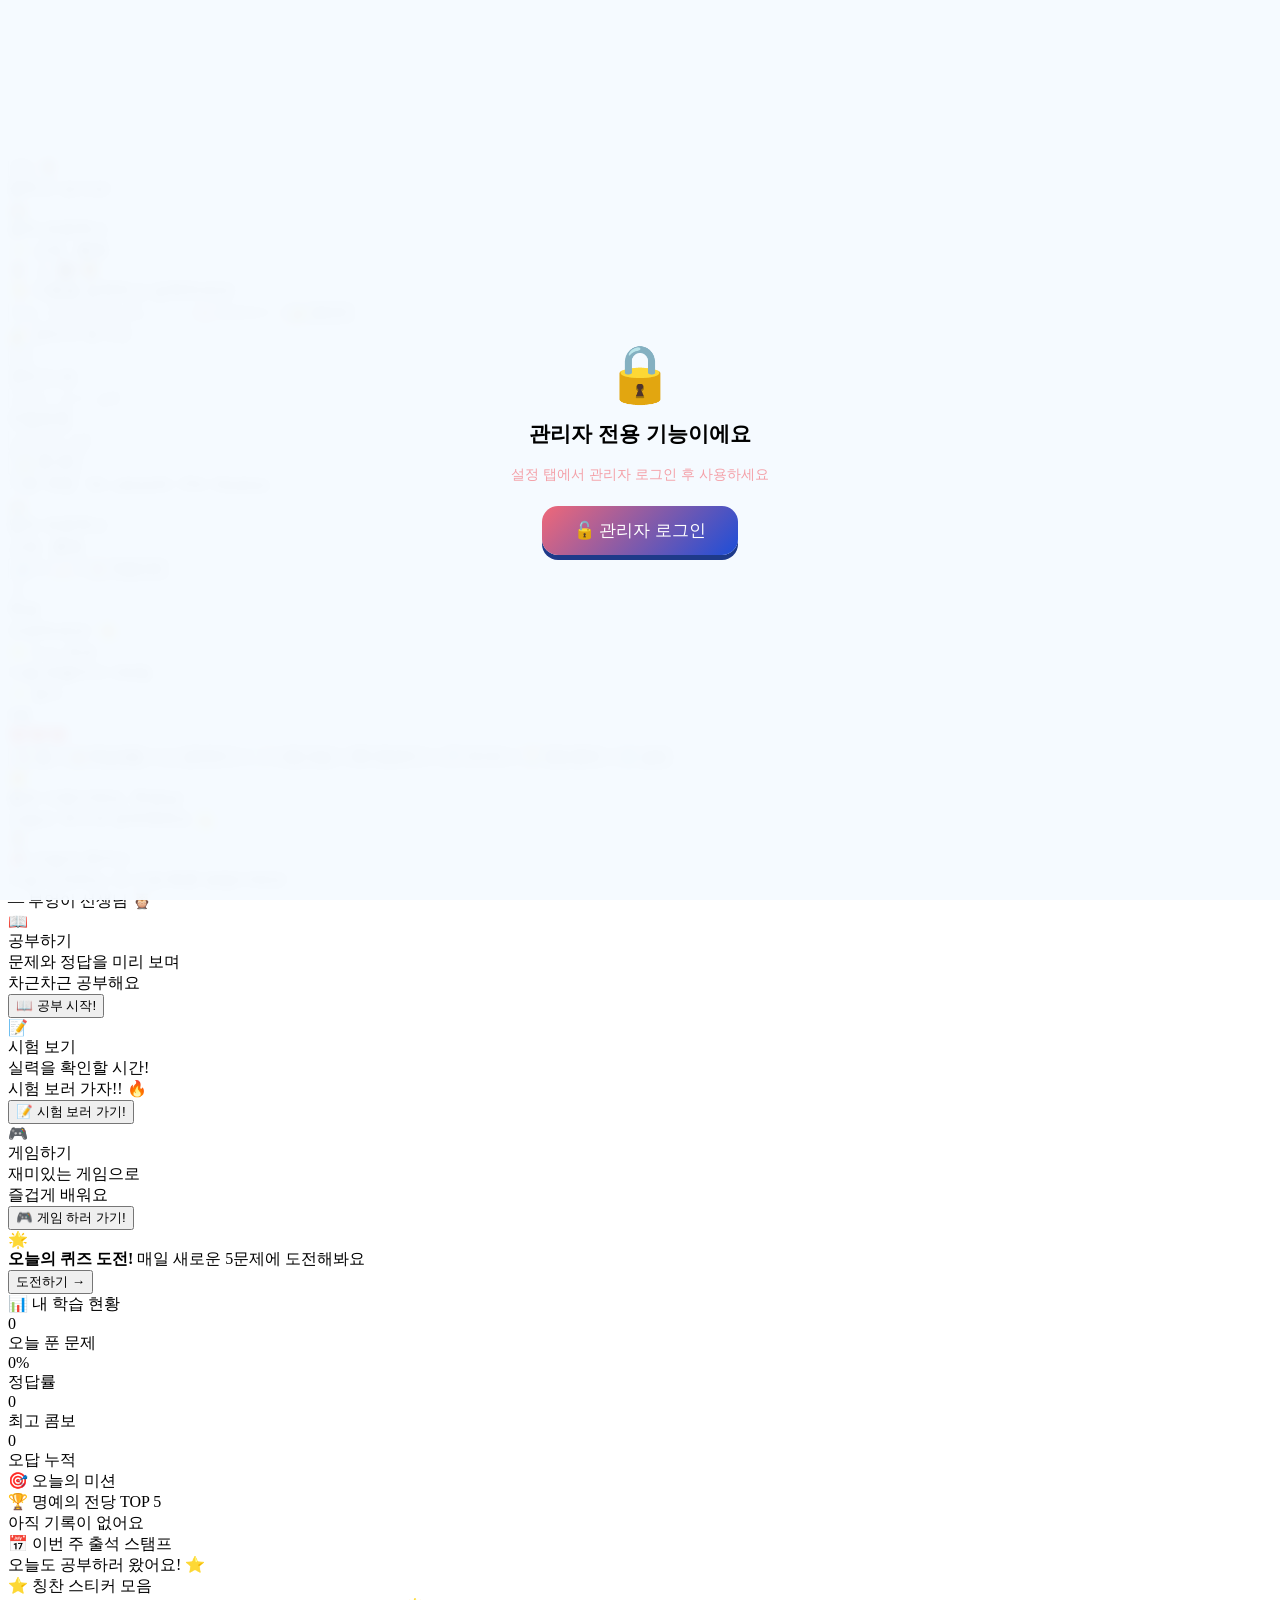
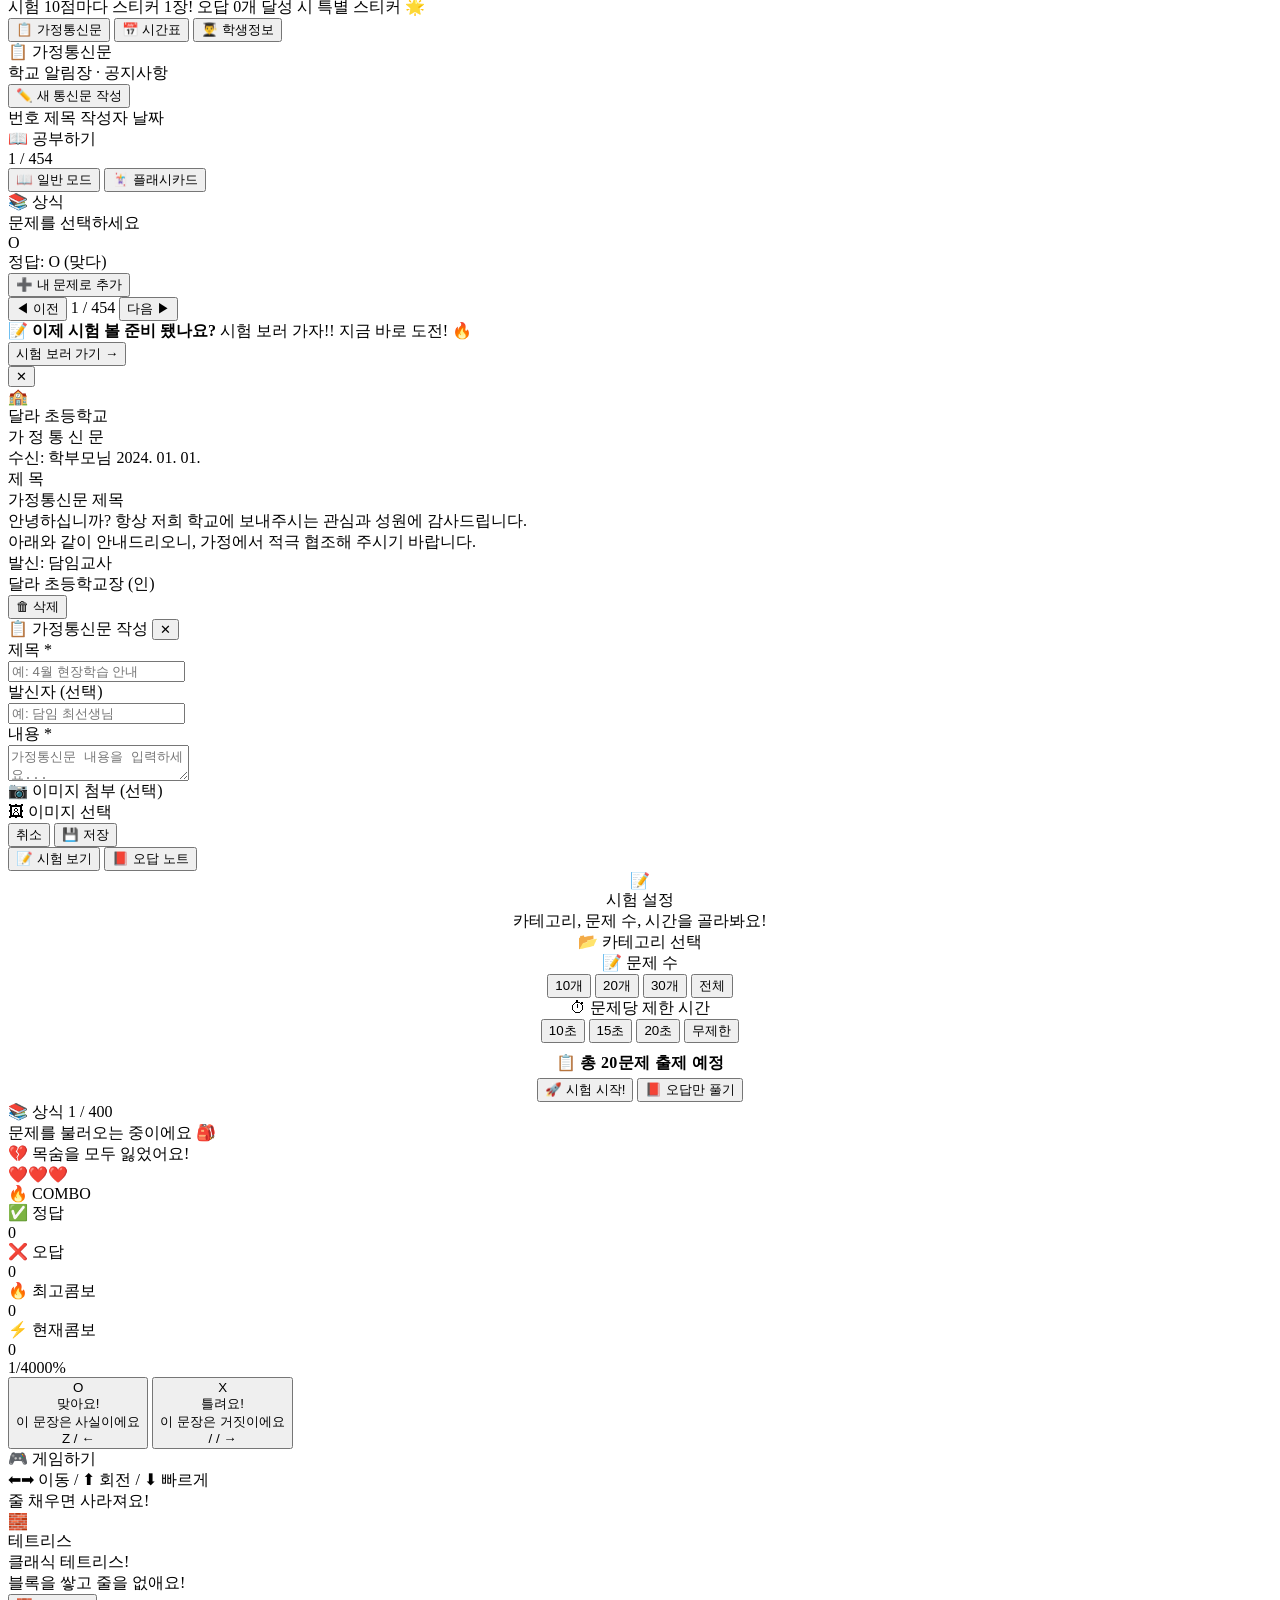
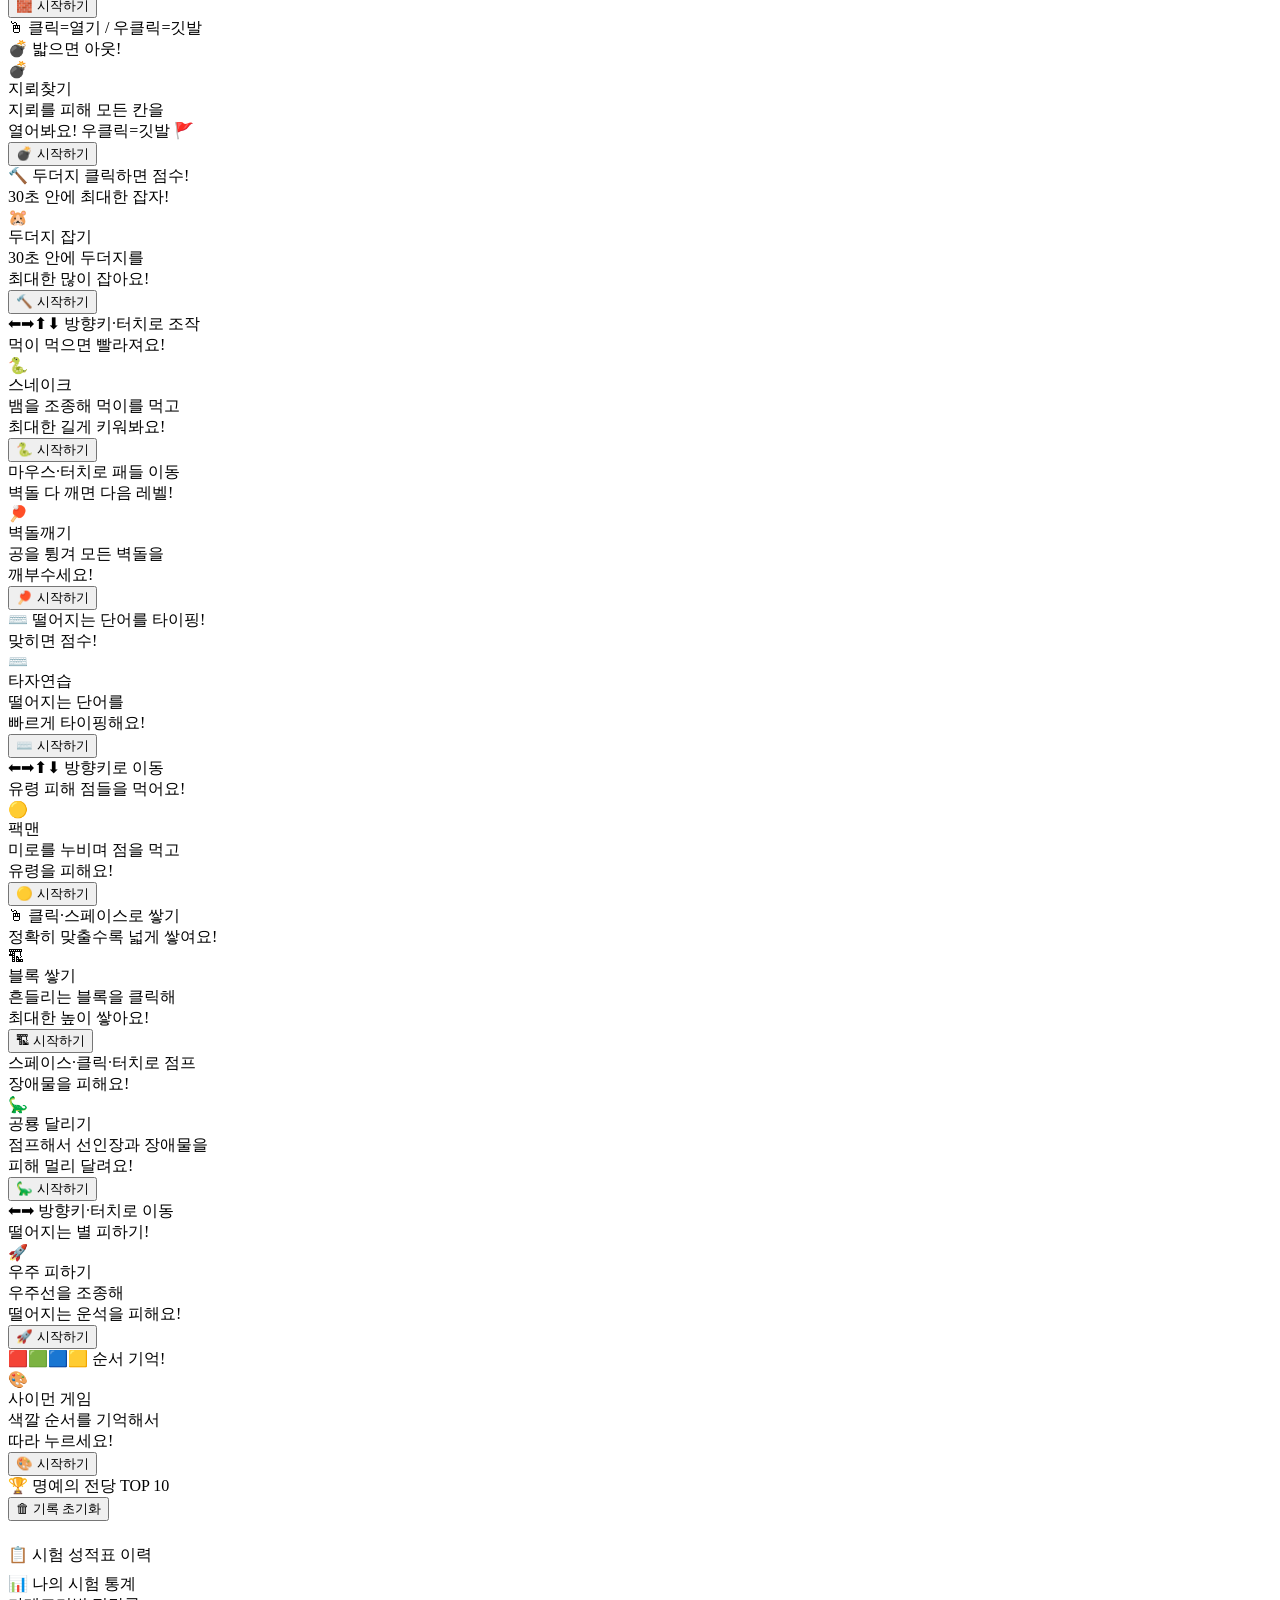
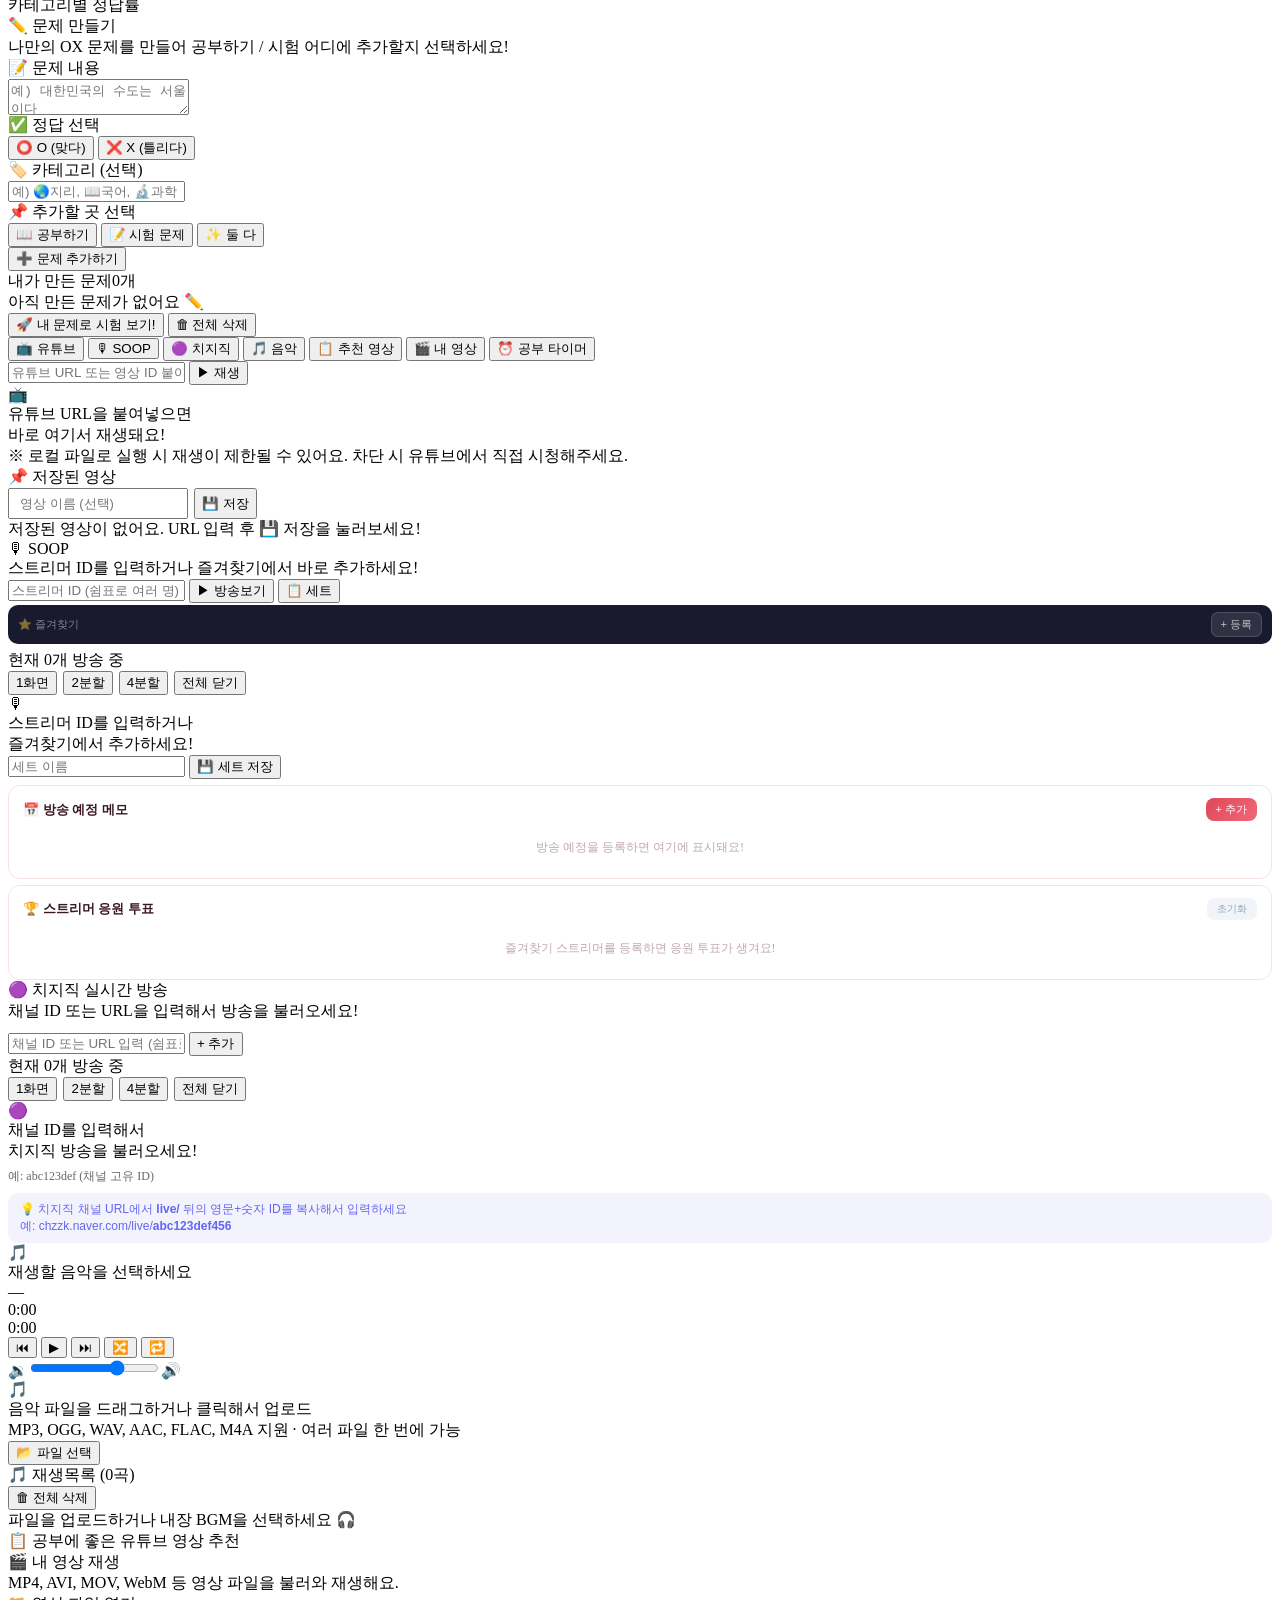
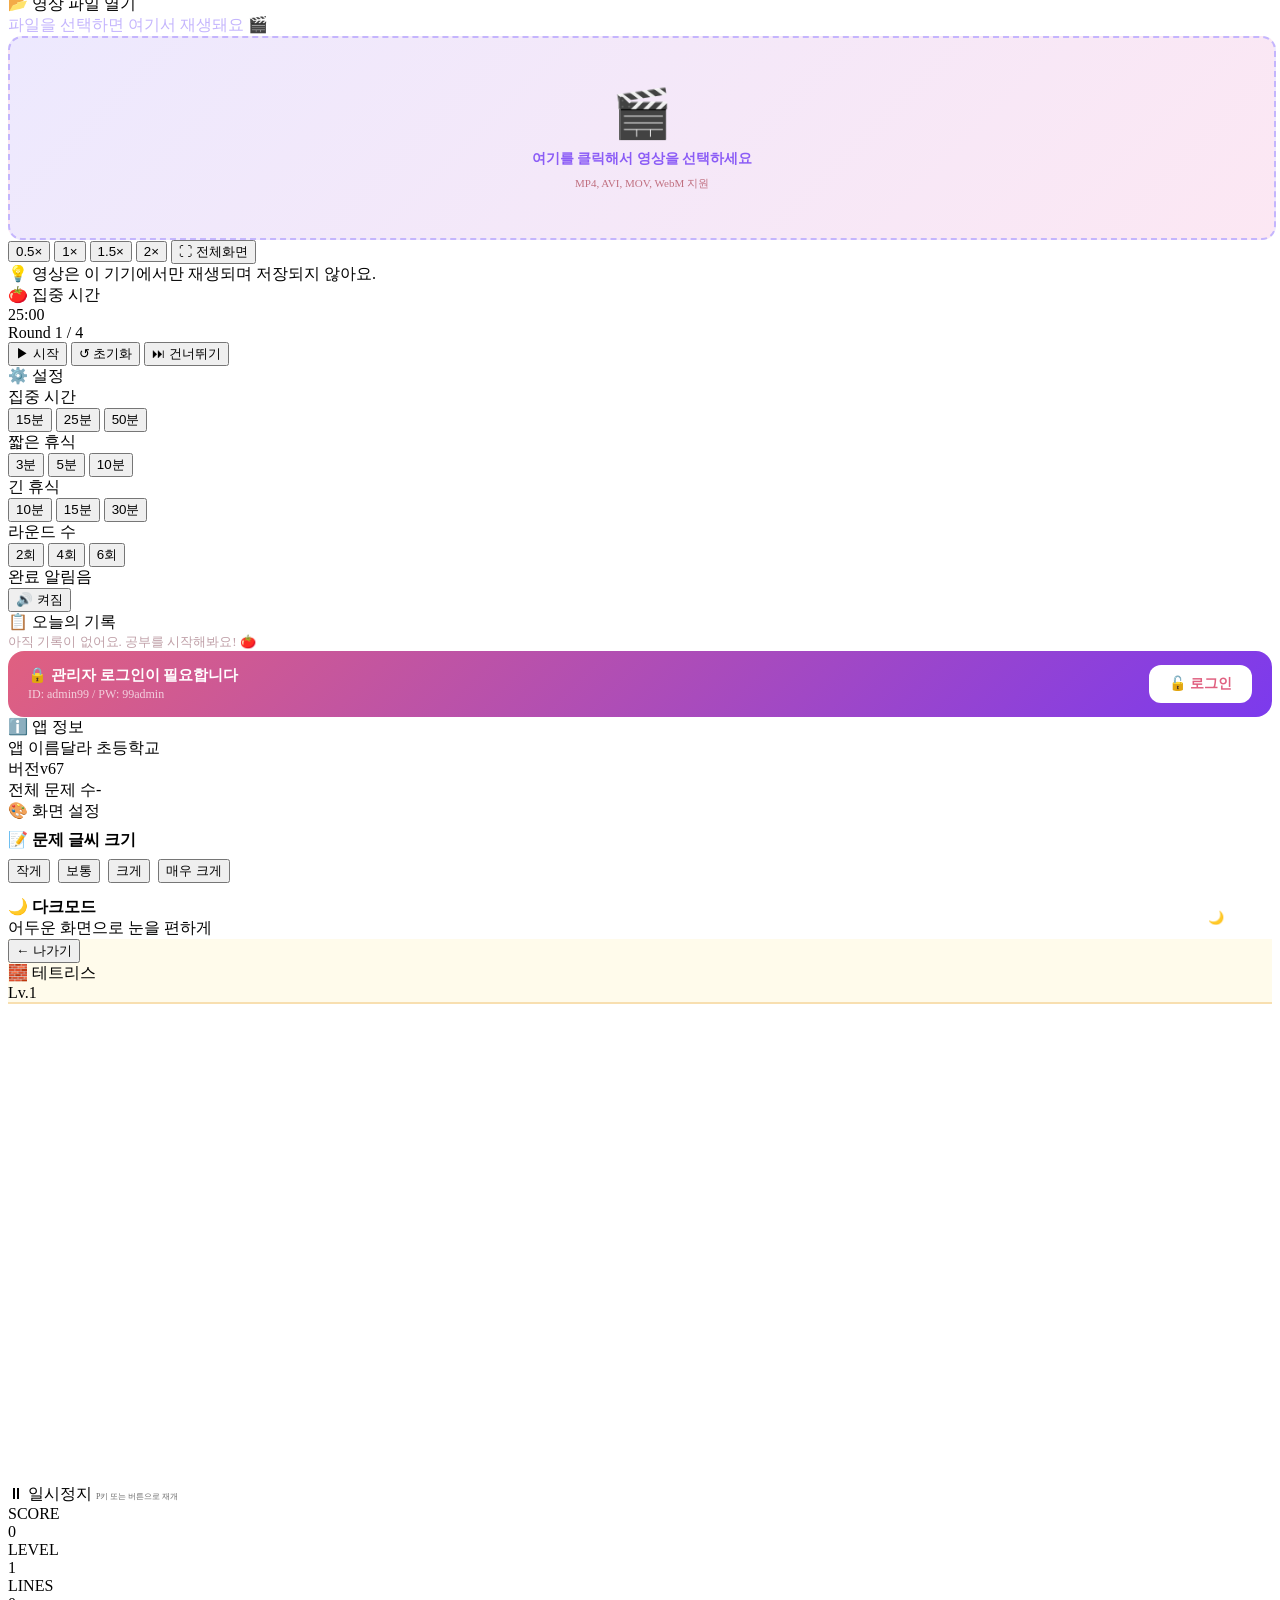
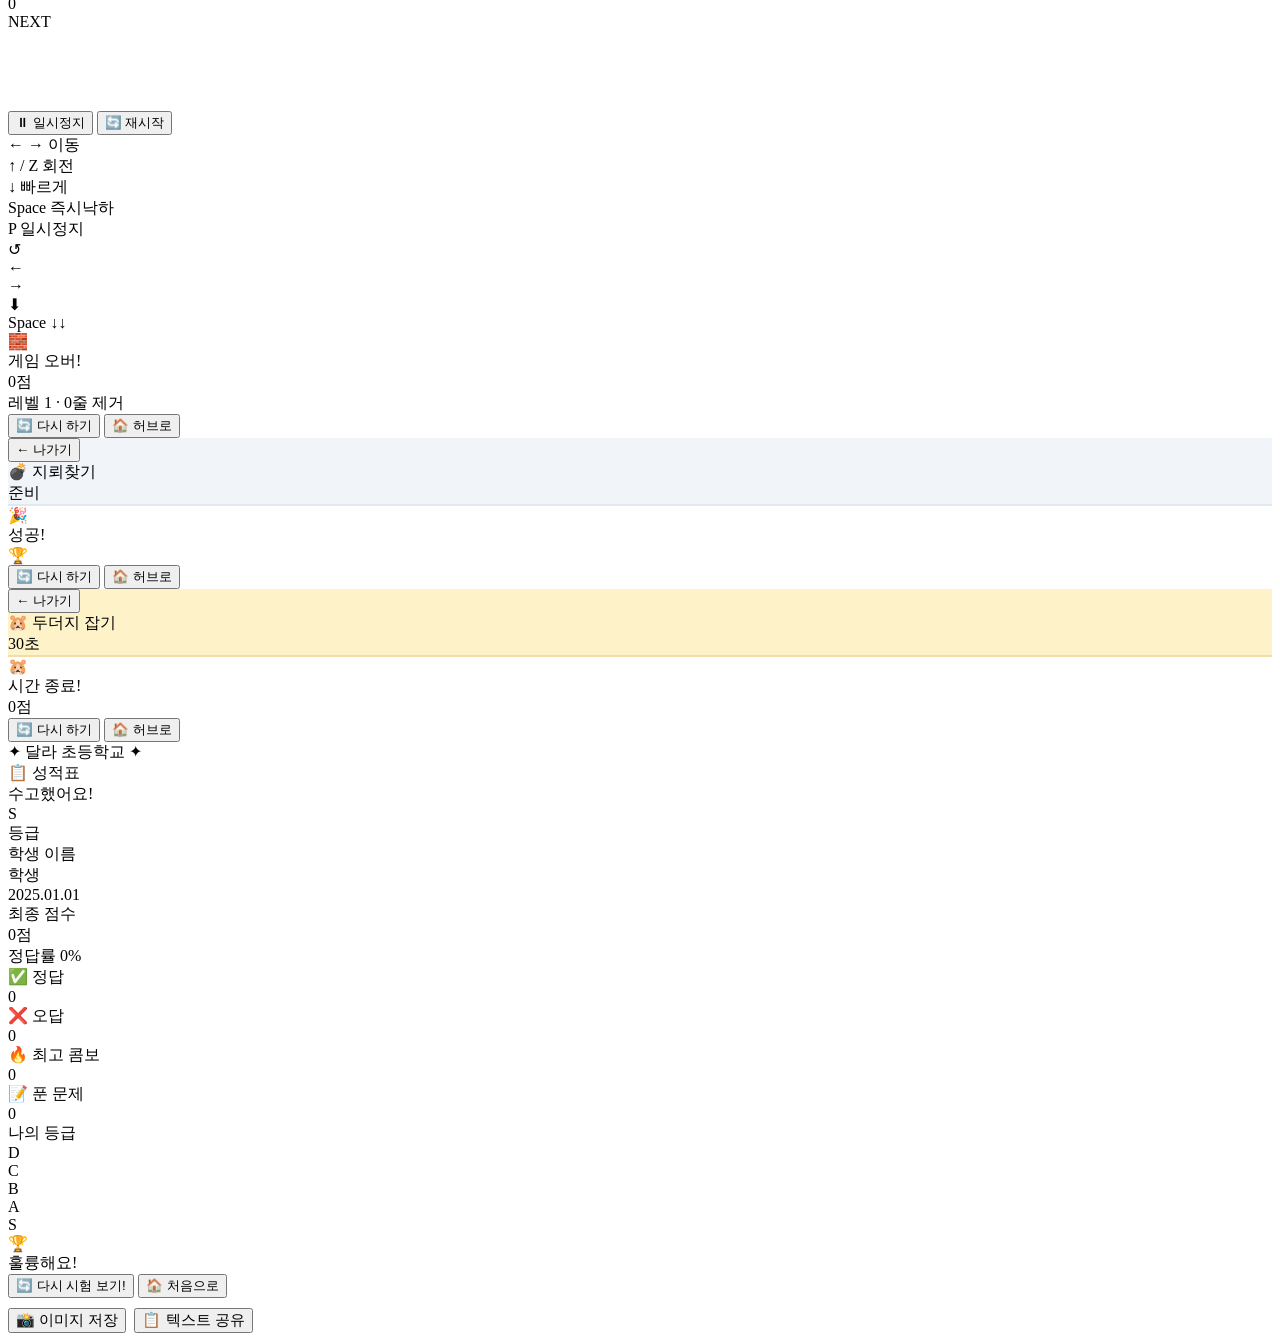
<file: body.html>
</head>
<body>

<!-- 콤보 FEVER 오버레이 -->
<div class="fever-overlay" id="fever-overlay" style="display:none;">
  <div class="fever-text" id="fever-text">🔥 FEVER!</div>
</div>
<canvas class="confetti-canvas" id="confetti-canvas"></canvas>

<!-- 마스코트 응원 팝업 -->
<div class="mascot-cheer" id="mascot-cheer">
  <button class="mc-close" onclick="document.getElementById('mascot-cheer').classList.remove('on')">✕</button>
  <span class="mc-emoji" id="mc-emoji">🦉</span>
  <div class="mc-msg" id="mc-msg">잘하고 있어요!</div>
</div>

<!-- 콤보 칭찬 -->
<div class="combo-praise" id="combo-praise"></div>

<!-- 이름 입력 -->
<div id="name-screen">
  <div class="ns-wrap">
    <div class="ns-emoji">🏫</div>
    <div class="ns-title"><em>달라</em> 초등학교</div>
    <div class="ns-tag">✨ 교장 : 쫄병</div>
    <!-- 귀여운 마스코트 캐릭터 줄 -->
    <div class="ns-mascot-row">
      <span class="ns-char">🦉</span>
      <span class="ns-char">🐰</span>
      <span class="ns-char">🐻</span>
      <span class="ns-char">🦁</span>
    </div>
    <div class="ns-card">
      <div class="ns-label">👋 이름을 입력하고 입학하세요!</div>
      <input class="ns-inp" id="name-input" type="text" maxlength="10"
        placeholder="학생 이름을 입력하세요" autocomplete="off"
        oninput="document.getElementById('ns-start').disabled=!this.value.trim()"
        onkeydown="if(event.key==='Enter'&&this.value.trim())startGame()"/>
      <button class="ns-btn" id="ns-start" disabled onclick="startGame()">🎒 입학하기</button>
      <button class="ns-admin-btn" onclick="adminLogin()">🔐 관리자</button>
    </div>
  </div>
</div>

<!-- 관리자 패널 오버레이 -->
<!-- 관리자 로그인 모달 -->
<div id="admin-login-modal">
  <div class="alm-box">
    <div class="alm-head">
      <div class="alm-head-title">🔐 관리자 로그인</div>
      <button class="alm-close" onclick="adminLoginModalClose()">✕</button>
    </div>
    <div class="alm-body">
      <div class="alm-field">
        <div class="alm-label">관리자 ID</div>
        <input class="alm-input" id="alm-id" type="text" placeholder="관리자 아이디 입력" autocomplete="off"/>
      </div>
      <div class="alm-field">
        <div class="alm-label">비밀번호</div>
        <input class="alm-input" id="alm-pw" type="password" placeholder="비밀번호 입력"
          onkeydown="if(event.key==='Enter')adminLoginSubmit()"/>
      </div>
      <div class="alm-err" id="alm-err"></div>
      <button class="alm-submit" onclick="adminLoginSubmit()">🔓 로그인</button>
      <div class="alm-hint">기본 계정 · ID: admin99 / PW: 99admin</div>
    </div>
  </div>
</div>

<div id="admin-overlay" style="display:none;position:fixed;inset:0;z-index:2000;background:rgba(0,0,0,.7);backdrop-filter:blur(8px);align-items:center;justify-content:center;">
  <div class="admin-panel">
    <div class="admin-header">
      <span>🔐 관리자 모드</span>
      <button class="admin-close" onclick="adminClose()">✕</button>
    </div>
    <div class="admin-body">
      <div class="admin-section">
        <div class="admin-sec-title">📊 현재 통계</div>
        <div class="admin-stats" id="admin-stats"></div>
      </div>
      <div class="admin-section">
        <div class="admin-sec-title">➕ 문제 직접 추가</div>
        <textarea class="admin-inp" id="admin-q-text-ov" placeholder="문제 내용" rows="2"></textarea>
        <div style="display:flex;gap:8px;flex-wrap:wrap;">
          <select class="admin-sel" id="admin-q-ans-ov">
            <option value="true">⭕ O (맞다)</option>
            <option value="false">❌ X (틀리다)</option>
          </select>
          <input class="admin-inp" id="admin-q-cat-ov" type="text" placeholder="카테고리 (예: 🔬과학)" style="flex:1"/>
        </div>
        <button class="admin-btn green" onclick="adminAddQOverlay()">➕ 문제 뱅크에 추가</button>
      </div>
      <div class="admin-section">
        <div class="admin-sec-title">🗑 데이터 관리</div>
        <div style="display:flex;gap:8px;flex-wrap:wrap;">
          <button class="admin-btn red" onclick="adminResetRank()">🏆 랭킹 초기화</button>
          <button class="admin-btn red" onclick="adminResetStats()">📊 통계 초기화</button>
          <button class="admin-btn red" onclick="adminResetWrong()">📕 오답노트 초기화</button>
          <button class="admin-btn red" onclick="adminResetAll()">⚠️ 전체 초기화</button>
        </div>
      </div>
      <div class="admin-section">
        <div class="admin-sec-title">📋 사용자 추가 문제 목록 (<span id="admin-cq-cnt">0</span>개)</div>
        <div class="admin-cq-list" id="admin-cq-list"></div>
      </div>
    </div>
  </div>
</div>

<!-- 앱 -->
<div id="app">
  <div class="hd">
    <div class="hd-left">
      <span class="hd-logo">🏫</span>
      <div class="hd-nw"><div class="hd-title">달라 초등학교</div><div class="hd-sub">교장 : 쫄병</div></div>
    </div>
    <div class="hd-center" id="hd-center" style="display:none;">
      <div class="hpill">❤️ <span class="v" id="hd-lives">3</span></div>
      <div class="hpill">🔥 <span class="v" id="hd-combo">0</span> COMBO</div>
      <div class="hpill">⭐ <span class="v" id="hd-score">0점</span></div>
    </div>
    <div class="hd-right">
      <div class="timer-ring" id="timer-ring" style="display:none;">
        <svg viewBox="0 0 36 36">
          <circle id="timer-bg" cx="18" cy="18" r="15.9"/>
          <circle id="timer-fg" cx="18" cy="18" r="15.9"/>
        </svg>
        <div class="tval" id="tval">15</div>
      </div>
      <button class="snd-btn" id="snd-toggle" onclick="toggleSound()">🔊</button>
      <button class="snd-btn" id="dark-toggle" onclick="toggleDark()" title="다크모드">🌙</button>
      <button class="hd-btn r" id="hd-restart-btn" style="display:none;" onclick="restartQuiz()">🔄 재시작</button>
      <button class="hd-btn h" onclick="goHome()">🏠 처음으로</button>
    </div>
  </div>

  <div class="sbar" id="sbar">
    <!-- 왼쪽: 아바타 + 이름 -->
    <div class="sbar-left">
      <div class="sbar-avatar" id="sbar-avatar">🐰</div>
      <div class="sbar-name-wrap">
        <div class="sbar-name" id="disp-name">학생</div>
        <div class="sbar-hello">안녕하세요! 👋</div>
      </div>
    </div>
    <!-- 가운데: 레벨 + XP 바 -->
    <div class="sbar-center">
      <div class="sbar-lv-row">
        <div class="sbar-lv-badge" id="lv-badge">⭐ Lv.1 초보</div>
        <div class="sbar-lv-next" id="sbar-lv-next">다음 레벨까지 500점</div>
      </div>
      <div class="sbar-xp-bar">
        <div class="sbar-xp-fill" id="sbar-xp-fill"></div>
      </div>
    </div>
    <!-- 오른쪽: 점수 + 하트 -->
    <div class="sbar-right">
      <div class="sbar-score-wrap">
        <div class="sbar-score-label">✨ 점수</div>
        <div class="sbar-score-val" id="gscore">0점</div>
      </div>
      <div class="sbar-hearts" id="sbar-hearts">❤️❤️❤️</div>
    </div>
  </div>

  <div class="pbar"><div class="pbar-fill" id="pgf"></div></div>

  <div class="tabs">
    <button class="tab on"  onclick="switchTab('home',this)">🏠 홈</button>
    <button class="tab"     onclick="switchTab('school',this)">🏫 학급생활</button>
    <button class="tab"     onclick="switchTab('study',this)">📖 공부하기</button>
    <button class="tab"     id="tab-exam" onclick="switchTab('exam',this)">📝 시험·오답<span class="tab-badge" id="tab-badge-wrong" style="display:none"></span></button>
    <button class="tab"     onclick="switchTab('game',this)">🎮 게임하기</button>
    <button class="tab"     onclick="switchTab('media',this)">🎵 미디어</button>
    <button class="tab"     onclick="switchTab('rankstats',this)">🏆 랭킹·통계</button>
    <button class="tab"     onclick="switchTab('settings',this)">⚙️ 설정</button>
  </div>

  <div class="pw">

    <!-- 홈 -->
    <div class="panel on" id="panel-home">
      <div class="home-inner">
        <!-- 환영 배너 (시간대별) -->
        <div class="welcome-time-banner" id="welcome-banner">
          <div class="wtb-emoji" id="wtb-emoji">🌞</div>
          <div class="wtb-body">
            <div class="wtb-greeting" id="wtb-greeting">좋은 아침이에요, <span id="home-name">학생</span>님!</div>
            <div class="wtb-sub" id="wtb-sub">오늘도 멋지게 공부해봐요 💪</div>
          </div>
        </div>
        <!-- 오늘의 한마디 -->
        <div class="daily-word-card">
          <div class="dw-mascot" id="dw-mascot">🦉</div>
          <div class="dw-body">
            <div class="dw-label">📣 오늘의 한마디</div>
            <div class="dw-text" id="dw-text">지금 시작하는 게 가장 빠른 방법이에요!</div>
            <div class="dw-sub" id="dw-sub">— 부엉이 선생님 🦉</div>
          </div>
        </div>
        <div class="home-cards">
          <div class="home-card study" onclick="switchTab('study',null)">
            <div class="hc-icon">📖</div>
            <div class="hc-title">공부하기</div>
            <div class="hc-desc">문제와 정답을 미리 보며<br>차근차근 공부해요</div>
            <button class="hc-btn">📖 공부 시작!</button>
          </div>
          <div class="home-card exam" onclick="switchTab('exam',null)">
            <div class="hc-icon">📝</div>
            <div class="hc-title">시험 보기</div>
            <div class="hc-desc">실력을 확인할 시간!<br>시험 보러 가자!! 🔥</div>
            <button class="hc-btn">📝 시험 보러 가기!</button>
          </div>
          <div class="home-card game" onclick="switchTab('game',null)">
            <div class="hc-icon">🎮</div>
            <div class="hc-title">게임하기</div>
            <div class="hc-desc">재미있는 게임으로<br>즐겁게 배워요</div>
            <button class="hc-btn">🎮 게임 하러 가기!</button>
          </div>
        </div>
        <!-- 오늘의 퀴즈 배너 -->
        <div class="today-quiz-banner" id="today-quiz-banner">
          <div class="tqb-left">
            <div class="tqb-icon">🌟</div>
            <div class="tqb-text">
              <strong>오늘의 퀴즈 도전!</strong>
              <span id="tqb-desc">매일 새로운 5문제에 도전해봐요</span>
            </div>
          </div>
          <button class="tqb-btn" id="tqb-btn" onclick="startTodayQuiz()">도전하기 →</button>
        </div>
        <!-- 오늘의 학습 요약 (최근 기록) -->
        <div class="today-stats-card" id="today-stats-card">
          <div class="tsc-title">📊 내 학습 현황</div>
          <div class="tsc-grid">
            <div class="tsc-item">
              <div class="tsc-val" id="tsc-solved">0</div>
              <div class="tsc-lbl">오늘 푼 문제</div>
            </div>
            <div class="tsc-item">
              <div class="tsc-val" id="tsc-correct">0%</div>
              <div class="tsc-lbl">정답률</div>
            </div>
            <div class="tsc-item">
              <div class="tsc-val" id="tsc-combo">0</div>
              <div class="tsc-lbl">최고 콤보</div>
            </div>
            <div class="tsc-item">
              <div class="tsc-val" id="tsc-wrong">0</div>
              <div class="tsc-lbl">오답 누적</div>
            </div>
          </div>
        </div>
        <!-- 데일리 미션 -->
        <div class="daily-mission-card">
          <div class="dm-title">🎯 오늘의 미션 <span id="dm-progress-text" style="font-size:12px;color:#f06878;font-weight:700;"></span></div>
          <div class="dm-list" id="dm-list"></div>
        </div>
        <div class="home-rank-preview">
          <div class="hrp-title">🏆 명예의 전당 TOP 5</div>
          <div id="home-rank-list"><div class="hrp-empty">아직 기록이 없어요</div></div>
        </div>
        <!-- 출석 스탬프 -->
        <div class="attendance-card" id="attendance-card">
          <div class="att-title">📅 이번 주 출석 스탬프</div>
          <div class="att-days" id="att-days"></div>
          <div class="att-msg" id="att-msg">오늘도 공부하러 왔어요! ⭐</div>
        </div>
        <!-- 칭찬 스티커 -->
        <div class="sticker-card">
          <div class="sticker-title">⭐ 칭찬 스티커 모음</div>
          <div class="sticker-grid" id="sticker-grid"></div>
          <div class="sticker-how">시험 10점마다 스티커 1장! 오답 0개 달성 시 특별 스티커 🌟</div>
        </div>
      </div>
    </div>

    <!-- 📋 가정통신문 -->
    <!-- 🏫 학급생활 (가정통신문 + 시간표 통합) -->
    <div class="panel" id="panel-school">
      <div class="school-panel-wrap">
        <!-- 서브탭 -->
        <div class="school-subtabs">
          <button class="school-stab on" id="stab-notice" onclick="schoolSubTab('notice',this)">📋 가정통신문</button>
          <button class="school-stab" id="stab-timetable" onclick="schoolSubTab('timetable',this)">📅 시간표</button>
          <button class="school-stab" id="stab-students" onclick="schoolSubTab('students',this)">👨‍🎓 학생정보</button>

        </div>
        <!-- 가정통신문 섹션 -->
        <div class="school-sub-panel" id="school-sub-notice">
          <div class="notice-panel-wrap">
            <div class="np-header" id="np-header-row">
              <div>
                <div class="np-title">📋 가정통신문</div>
                <div class="np-subtitle">학교 알림장 · 공지사항</div>
              </div>
              <button class="np-add-btn" onclick="noticeFormOpen()">✏️ 새 통신문 작성</button>
            </div>
            <!-- 게시판 목록 -->
            <div id="np-list-view">
              <div class="np-board-head">
                <span>번호</span>
                <span>제목</span>
                <span>작성자</span>
                <span>날짜</span>
              </div>
              <div class="np-board-body" id="np-grid"></div>
            </div>
            <!-- 인라인 상세 보기 -->
            <div id="np-detail-view" style="display:none;">
              <div class="np-detail-back">
                <button class="np-back-btn" onclick="noticeBackToList()">← 목록으로</button>
                <button class="np-del-btn2" onclick="noticeDeleteInline()">🗑 삭제</button>
              </div>
              <div class="np-detail-doc">
                <div class="npd-doc-header">
                  <div class="npd-logo">🏫</div>
                  <div>
                    <div class="npd-school">달라 초등학교</div>
                    <div class="npd-subtitle">가 정 통 신 문</div>
                  </div>
                </div>
                <div class="npd-meta">
                  <span>수신: 학부모님</span>
                  <span id="npd-date">2024. 01. 01.</span>
                </div>
                <div class="npd-title-box">
                  <div class="npd-label">제 목</div>
                  <div class="npd-title" id="npd-title">제목</div>
                </div>
                <div class="npd-greeting">
                  안녕하십니까? 항상 저희 학교에 보내주시는 관심과 성원에 감사드립니다.<br>
                  아래와 같이 안내드리오니, 가정에서 적극 협조해 주시기 바랍니다.
                </div>
                <div class="npd-content" id="npd-content"></div>
                <div class="npd-footer">
                  <span>발신: <span id="npd-from">담임교사</span></span>
                  <span>달라 초등학교장 (인)</span>
                </div>
              </div>
            </div>
          </div>
        </div>
        <!-- 시간표 섹션 -->
        <div class="school-sub-panel" id="school-sub-timetable" style="display:none;">
          <div class="tt-wrap">
            <div class="tt-header-bar">
              <div>
                <div class="tt-main-title">📅 나의 시간표</div>
                <div class="tt-main-sub">수업 시간표를 등록하고 오늘 수업을 확인해요!</div>
              </div>
              <div style="display:flex;gap:8px;">
                <button class="tt-btn" id="tt-edit-btn" onclick="ttToggleEdit()">✏️ 편집</button>
                <button class="tt-btn tt-btn-save" id="tt-save-btn" style="display:none;" onclick="ttSave()">💾 저장</button>
              </div>
            </div>
            <div class="tt-today-banner" id="tt-today-banner"></div>
            <div class="tt-table-scroll">
              <div class="tt-table-scroll"><table class="tt-table" id="tt-table"></table></div>
            </div>
          </div>
        </div>
        <div class="school-sub-panel" id="school-sub-students" style="display:none;">
          <div class="stu-wrap">
            <div class="stu-toolbar">
              <div class="stu-toolbar-title">👨‍🎓 우리 반 학생</div>
              <button class="stu-add-btn" id="stu-add-btn" style="display:none;" onclick="stuOpenModal()">+ 학생 등록</button>
            </div>
            <div class="stu-grid" id="stu-grid"></div>
            <div class="stu-empty" id="stu-empty" style="display:none;">
              아직 등록된 학생이 없어요! 😊<br>
              <span style="font-size:12px;color:#d0a0b0;margin-top:6px;display:block;">관리자가 학생을 등록할 수 있어요.</span>
            </div>
          </div>
        </div>
      </div>
    </div>

    <!-- 공부하기 -->

    <div class="panel" id="panel-study">
    <div class="study-header">
        <div class="study-title">📖 공부하기</div>
        <div class="study-prog" id="study-prog">1 / 454</div>
      </div>
      <!-- 모드 토글 -->
      <div class="study-mode-toggle" style="width:100%;max-width:100%;">
        <button class="smt-btn on" id="mode-normal" onclick="setStudyMode('normal')">📖 일반 모드</button>
        <button class="smt-btn" id="mode-flash" onclick="setStudyMode('flash')">🃏 플래시카드</button>
      </div>
      <div class="study-filter" id="study-filter"></div>

      <!-- 일반 모드 -->
      <div id="study-normal-view" style="width:100%;max-width:100%;display:flex;flex-direction:column;gap:clamp(10px,1.8vh,16px);">
        <div class="study-board">
          <span class="sb-label" id="sb-cat">📚 상식</span>
          <div class="sb-question" id="sb-question">문제를 선택하세요</div>
          <div class="sb-answer">
            <div class="sb-ans-badge t" id="sb-badge">O</div>
            <div class="sb-ans-text" id="sb-ans-text">정답: O (맞다)</div>
          </div>
          <div class="sb-add-row">
            <button class="sb-add-btn" id="sb-add-btn" onclick="addCurrentToCustom()">➕ 내 문제로 추가</button>
          </div>
        </div>
      </div>

      <!-- 플래시카드 모드 -->
      <div id="study-flash-view" style="width:100%;max-width:100%;display:none;flex-direction:column;gap:clamp(10px,1.8vh,16px);">
        <div class="flashcard-wrap" onclick="flipCard()">
          <div class="flashcard" id="flashcard">
            <div class="fc-front">
              <span class="fc-cat" id="fc-cat">📚 상식</span>
              <div class="fc-question" id="fc-question">문제를 불러오는 중...</div>
              <div class="fc-hint">👆 클릭해서 정답 확인!</div>
            </div>
            <div class="fc-back">
              <div class="fc-ans-big o" id="fc-ans-big">O</div>
              <div class="fc-ans-label" id="fc-ans-label">맞다 (O)</div>
              <div class="fc-hint" style="color:rgba(255,255,255,.45);">다음 카드 → 화살표 또는 버튼</div>
            </div>
          </div>
        </div>
      </div>

      <!-- 공통 네비게이션 -->
      <div class="study-nav" style="width:100%;max-width:100%;">
        <button class="snav-btn prev" id="study-prev" onclick="studyNav(-1)">◀ 이전</button>
        <span class="snav-cnt" id="study-cnt">1 / 454</span>
        <button class="snav-btn next" id="study-next" onclick="studyNav(1)">다음 ▶</button>
      </div>
      <div class="study-exam-banner">
        <div class="seb-text">
          <strong>📝 이제 시험 볼 준비 됐나요?</strong>
          <span>시험 보러 가자!! 지금 바로 도전! 🔥</span>
        </div>
        <button class="seb-btn" onclick="switchTab('exam',null)">시험 보러 가기 →</button>
      </div>
    </div>

    <!-- 가정통신문 모달 -->
    <div class="notice-modal-bg" id="notice-modal-bg">
      <div class="notice-modal">
        <button class="nm-close" onclick="noticeModalClose()">✕</button>
        <!-- 학교 헤더 -->
        <div class="nm-doc-header">
          <div class="nm-doc-logo">🏫</div>
          <div class="nm-doc-school-wrap">
            <div class="nm-doc-school" id="nm-school-name">달라 초등학교</div>
            <div class="nm-doc-subtitle">가 정 통 신 문</div>
          </div>
        </div>
        <!-- 문서 번호/날짜 -->
        <div class="nm-doc-meta">
          <span>수신: 학부모님</span>
          <span id="nm-date">2024. 01. 01.</span>
        </div>
        <!-- 제목 -->
        <div class="nm-doc-title-box">
          <div class="nm-doc-title-label">제 목</div>
          <div class="nm-title" id="nm-title">가정통신문 제목</div>
        </div>
        <!-- 인사말 -->
        <div class="nm-doc-greeting">
          안녕하십니까? 항상 저희 학교에 보내주시는 관심과 성원에 감사드립니다.<br>
          아래와 같이 안내드리오니, 가정에서 적극 협조해 주시기 바랍니다.
        </div>
        <!-- 본문 -->
        <div class="nm-body">
          <div class="nm-content" id="nm-content"></div>
        </div>
        <!-- 발신 -->
        <div class="nm-doc-footer-box">
          <div class="nm-doc-sender">발신: <span id="nm-from">담임교사</span></div>
          <div class="nm-doc-sign">달라 초등학교장 (인)</div>
        </div>
        <!-- 버튼 -->
        <div class="nm-footer">
          <button class="nm-del-btn" onclick="noticeDelete()">🗑 삭제</button>
        </div>
      </div>
    </div>

    <!-- 가정통신문 작성 폼 -->
    <div class="notice-form-bg" id="notice-form-bg">
      <div class="notice-form">
        <div class="nf-header">
          <span>📋 가정통신문 작성</span>
          <button class="nm-close" onclick="noticeFormClose()">✕</button>
        </div>
        <div class="nf-body">
          <div>
            <div class="nf-label">제목 *</div>
            <input class="nf-inp" id="nf-title" type="text" placeholder="예: 4월 현장학습 안내"/>
          </div>
          <div>
            <div class="nf-label">발신자 (선택)</div>
            <input class="nf-inp" id="nf-from" type="text" placeholder="예: 담임 최선생님"/>
          </div>
          <div>
            <div class="nf-label">내용 *</div>
            <textarea class="nf-ta" id="nf-content" placeholder="가정통신문 내용을 입력하세요..."></textarea>
          </div>
          <div>
            <div class="nf-label">📷 이미지 첨부 (선택)</div>
            <label class="nf-img-label">
              🖼 이미지 선택
              <input type="file" id="nf-img-input" accept="image/*" style="display:none" onchange="nfPreviewImg(this)"/>
            </label>
            <div id="nf-img-preview" style="margin-top:8px;display:none;">
              <img id="nf-img-prev-el" style="max-width:100%;max-height:180px;border-radius:10px;border:2px solid #e8d5f5;"/>
              <button onclick="nfClearImg()" style="display:block;margin-top:4px;padding:4px 12px;font-size:12px;font-family:'Jua',sans-serif;background:#fce7f3;border:1px solid #fbcfe8;border-radius:8px;cursor:pointer;color:#be185d;">✕ 이미지 제거</button>
            </div>
          </div>
        </div>
        <div class="nf-footer">
          <button class="nf-cancel" onclick="noticeFormClose()">취소</button>
          <button class="nf-submit" onclick="noticeSave()">💾 저장</button>
        </div>
      </div>
    </div>

    <!-- 시험 (퀴즈) -->
    <!-- 📝 시험·오답 통합 패널 -->
    <div class="panel" id="panel-exam-quiz">
      <!-- 서브탭 -->
      <div class="exam-subtabs">
        <button class="exam-stab on" id="etab-quiz" onclick="examSubTab('quiz',this)">📝 시험 보기</button>
        <button class="exam-stab" id="etab-wrong" onclick="examSubTab('wrong',this)">📕 오답 노트</button>
      </div>
      <!-- 시험 섹션 -->
      <div class="exam-sub-panel" id="exam-sub-quiz">
      <!-- ① 시험 설정 화면 -->
      <div class="quiz-ready" id="quiz-ready" style="align-items:center;text-align:center;max-width:100%;width:100%;">
        <div class="quiz-setup" style="width:100%;max-width:100%;">
          <div class="qr-icon" style="align-self:center;">📝</div>
          <div class="qs-title">시험 설정</div>
          <div class="qs-subtitle">카테고리, 문제 수, 시간을 골라봐요!</div>

          <!-- 카테고리 -->
          <div class="qs-section">
            <div class="qs-sec-title">📂 카테고리 선택</div>
            <div class="qs-cats" id="qs-cats">
              <!-- JS로 렌더링 -->
            </div>
          </div>

          <!-- 문제 수 -->
          <div class="qs-section">
            <div class="qs-sec-title">📝 문제 수</div>
            <div class="qs-pills" id="qs-cnt-pills">
              <button class="qs-pill" onclick="setQCount(10,this)">10개</button>
              <button class="qs-pill on" onclick="setQCount(20,this)">20개</button>
              <button class="qs-pill" onclick="setQCount(30,this)">30개</button>
              <button class="qs-pill" onclick="setQCount(9999,this)">전체</button>
            </div>
          </div>

          <!-- 시간 -->
          <div class="qs-section">
            <div class="qs-sec-title">⏱ 문제당 제한 시간</div>
            <div class="qs-pills" id="qs-time-pills">
              <button class="qs-pill" onclick="setQTime(10,this)">10초</button>
              <button class="qs-pill on" onclick="setQTime(15,this)">15초</button>
              <button class="qs-pill" onclick="setQTime(20,this)">20초</button>
              <button class="qs-pill" onclick="setQTime(0,this)">무제한</button>
            </div>
          </div>

          <div id="qs-preview" style="text-align:center;font-size:clamp(13px,1.8vw,16px);color:var(--blue);font-weight:700;padding:10px 0 4px;letter-spacing:.02em;">📋 총 20문제 출제 예정</div>
          <div class="qs-start-row">
            <button class="qs-start-btn" onclick="startQuiz()">🚀 시험 시작!</button>
            <button class="qs-wrong-btn" id="qs-wrong-btn" onclick="startWrongQuiz()">📕 오답만 풀기</button>
          </div>
        </div>
      </div>

      <div class="quiz-playing" id="quiz-playing">
        <!-- 응원 메시지 바 -->
        <div class="quiz-cheer-bar" id="quiz-cheer-bar"></div>
        <!-- 칠판: 문제 중앙 정렬 -->
        <div class="board" id="board">
          <div class="b-top">
            <span class="blbl" id="blbl">📚 상식</span>
            <span class="qnum" id="qnum">1 / 400</span>
          </div>
          <div class="qtxt" id="qtxt">문제를 불러오는 중이에요 🎒</div>
          <div class="board-chalk">
            <span style="width:32px;height:8px;background:#fffde7;opacity:.6;"></span>
            <span style="width:20px;height:8px;background:#f8a8b0;opacity:.5;"></span>
            <span style="width:24px;height:8px;background:#93c5fd;opacity:.5;"></span>
          </div>
        </div>

        <div class="fb" id="fb"></div>
        <div class="gom" id="gom">💔 목숨을 모두 잃었어요!</div>

        <div class="meta-row">
          <div class="lives" id="lives">❤️❤️❤️</div>
          <div class="combo" id="combo">🔥 COMBO</div>
        </div>

        <div class="scards">
          <div class="sc c"><div class="sc-lbl">✅ 정답</div><div class="sc-val" id="sc">0</div></div>
          <div class="sc w"><div class="sc-lbl">❌ 오답</div><div class="sc-val" id="sw">0</div></div>
          <div class="sc m"><div class="sc-lbl">🔥 최고콤보</div><div class="sc-val" id="smx">0</div></div>
          <div class="sc"><div class="sc-lbl">⚡ 현재콤보</div><div class="sc-val" id="scur">0</div></div>
        </div>

        <div class="prog-row"><span id="piv">1/400</span><span id="ppct">0%</span></div>

        <!-- OX 카드 (책상 대체) -->
        <div class="ox-card-area">
          <button class="ox-card oo-card" id="bo" onclick="ans(true)">
            <div class="ox-card-icon">O</div>
            <div class="ox-card-label">맞아요!</div>
            <div class="ox-card-sublabel">이 문장은 사실이에요</div>
            <div class="ox-card-key">Z / ←</div>
          </button>
          <button class="ox-card xx-card" id="bx" onclick="ans(false)">
            <div class="ox-card-icon">X</div>
            <div class="ox-card-label">틀려요!</div>
            <div class="ox-card-sublabel">이 문장은 거짓이에요</div>
            <div class="ox-card-key">/ / →</div>
          </button>
        </div>
      </div>
      </div><!-- end exam-sub-quiz -->
      <!-- 오답노트 섹션 -->
      <div class="exam-sub-panel" id="exam-sub-wrong" style="display:none;width:100%;">
        <!-- 오답노트 내용 (panel-exam-wrong에서 이동) -->
        <div class="wn-header">
          <div class="wn-title">📕 오답 노트</div>
          <span class="wn-count" id="wn-count">0개</span>
        </div>
        <div class="wn-actions">
          <button class="wn-retry-btn" id="wn-retry-btn" onclick="startWrongQuiz()" disabled>🔄 오답만 다시 풀기</button>
          <button class="wn-clear-btn" onclick="clearWrongNote()">🗑 전체 삭제</button>
        </div>
        <div id="wn-list2"><div class="wn-empty">아직 오답이 없어요 🎉<br>시험을 보면 틀린 문제가 여기에 쌓여요!</div></div>
      </div>
    </div>

    <!-- 게임 허브 -->
    <div class="panel" id="panel-game">
      <div class="game-hub">
        <div class="game-hub-title">🎮 게임하기</div>
        <div class="game-cards">
          <div class="game-card tetris" onclick="openTetris()">
            <div class="gc-tip">⬅➡ 이동 / ⬆ 회전 / ⬇ 빠르게<br>줄 채우면 사라져요!</div>
            <div class="gc-icon">🧱</div>
            <div class="gc-title">테트리스</div>
            <div class="gc-desc">클래식 테트리스!<br>블록을 쌓고 줄을 없애요!</div>
            <button class="gc-btn">🧱 시작하기</button>
          </div>
          <div class="game-card minesweeper" onclick="openMinesweeper()">
            <div class="gc-tip">🖱 클릭=열기 / 우클릭=깃발<br>💣 밟으면 아웃!</div>
            <div class="gc-icon">💣</div>
            <div class="gc-title">지뢰찾기</div>
            <div class="gc-desc">지뢰를 피해 모든 칸을<br>열어봐요! 우클릭=깃발 🚩</div>
            <button class="gc-btn">💣 시작하기</button>
          </div>
          <div class="game-card mole" onclick="openMole()">
            <div class="gc-tip">🔨 두더지 클릭하면 점수!<br>30초 안에 최대한 잡자!</div>
            <div class="gc-icon">🐹</div>
            <div class="gc-title">두더지 잡기</div>
            <div class="gc-desc">30초 안에 두더지를<br>최대한 많이 잡아요!</div>
            <button class="gc-btn">🔨 시작하기</button>
          </div>
          <div class="game-card snake" onclick="openSnake()">
            <div class="gc-tip">⬅➡⬆⬇ 방향키·터치로 조작<br>먹이 먹으면 빨라져요!</div>
            <div class="gc-icon">🐍</div>
            <div class="gc-title">스네이크</div>
            <div class="gc-desc">뱀을 조종해 먹이를 먹고<br>최대한 길게 키워봐요!</div>
            <button class="gc-btn">🐍 시작하기</button>
          </div>
          <div class="game-card breakout" onclick="openBreakout()">
            <div class="gc-tip">마우스·터치로 패들 이동<br>벽돌 다 깨면 다음 레벨!</div>
            <div class="gc-icon">🏓</div>
            <div class="gc-title">벽돌깨기</div>
            <div class="gc-desc">공을 튕겨 모든 벽돌을<br>깨부수세요!</div>
            <button class="gc-btn">🏓 시작하기</button>
          </div>
          <div class="game-card typing" onclick="openTyping()">
            <div class="gc-tip">⌨️ 떨어지는 단어를 타이핑!<br>맞히면 점수!</div>
            <div class="gc-icon">⌨️</div>
            <div class="gc-title">타자연습</div>
            <div class="gc-desc">떨어지는 단어를<br>빠르게 타이핑해요!</div>
            <button class="gc-btn">⌨️ 시작하기</button>
          </div>
          <div class="game-card pacman" onclick="openPacman()">
            <div class="gc-tip">⬅➡⬆⬇ 방향키로 이동<br>유령 피해 점들을 먹어요!</div>
            <div class="gc-icon">🟡</div>
            <div class="gc-title">팩맨</div>
            <div class="gc-desc">미로를 누비며 점을 먹고<br>유령을 피해요!</div>
            <button class="gc-btn">🟡 시작하기</button>
          </div>
          <div class="game-card stack" onclick="openStack()">
            <div class="gc-tip">🖱 클릭·스페이스로 쌓기<br>정확히 맞출수록 넓게 쌓여요!</div>
            <div class="gc-icon">🏗</div>
            <div class="gc-title">블록 쌓기</div>
            <div class="gc-desc">흔들리는 블록을 클릭해<br>최대한 높이 쌓아요!</div>
            <button class="gc-btn">🏗 시작하기</button>
          </div>
          <div class="game-card dino" onclick="openDino()">
            <div class="gc-tip">스페이스·클릭·터치로 점프<br>장애물을 피해요!</div>
            <div class="gc-icon">🦕</div>
            <div class="gc-title">공룡 달리기</div>
            <div class="gc-desc">점프해서 선인장과 장애물을<br>피해 멀리 달려요!</div>
            <button class="gc-btn">🦕 시작하기</button>
          </div>
          <div class="game-card dodge" onclick="openDodge()">
            <div class="gc-tip">⬅➡ 방향키·터치로 이동<br>떨어지는 별 피하기!</div>
            <div class="gc-icon">🚀</div>
            <div class="gc-title">우주 피하기</div>
            <div class="gc-desc">우주선을 조종해<br>떨어지는 운석을 피해요!</div>
            <button class="gc-btn">🚀 시작하기</button>
          </div>
          <div class="game-card simon" onclick="openSimon()">
            <div class="gc-tip">🟥🟩🟦🟨 순서 기억!</div>
            <div class="gc-icon">🎨</div>
            <div class="gc-title">사이먼 게임</div>
            <div class="gc-desc">색깔 순서를 기억해서<br>따라 누르세요!</div>
            <button class="gc-btn">🎨 시작하기</button>
          </div>
          
          
          
        </div>
      </div>
    </div>

    <!-- 🏆 랭킹 & 통계 통합 패널 -->
    <div class="panel" id="panel-rankstats">
      <div class="rs-outer">
        <div class="rs-col">
          <div class="rs-sec-title">🏆 명예의 전당 TOP 10</div>
          <div id="rank-list-wrap" class="rs-rank-list"></div>
          <button class="reset-btn" onclick="resetStats()">🗑 기록 초기화</button>
          <div style="margin-top:12px;border-top:1px solid var(--border);padding-top:12px;">
            <div class="rs-sec-title" style="margin-bottom:8px;">📋 시험 성적표 이력</div>
            <div class="report-history-list" id="report-history-list"></div>
          </div>
        </div>
        <div class="rs-divider"></div>
        <div class="rs-col">
          <div class="rs-sec-title">📊 나의 시험 통계</div>
          <div class="sg" id="stats-grid"></div>
          <div class="cat-wrap"><div class="cat-title">카테고리별 정답률</div><div id="cat-bars"></div></div>
        </div>
      </div>
    </div>
    <!-- 호환용 더미 (JS renderRank/renderStats 타겟 유지) -->
    <div id="panel-stats" style="display:none;"></div>

    <!-- 문제 만들기 -->
    <div class="panel" id="panel-make">
      <!-- 🔒 관리자 전용 잠금 오버레이 -->
      <div id="make-lock-overlay" style="position:absolute;inset:0;z-index:20;background:rgba(245,250,255,0.96);backdrop-filter:blur(6px);display:flex;flex-direction:column;align-items:center;justify-content:center;gap:18px;">
        <div style="font-size:56px;line-height:1;">🔒</div>
        <div style="font-size:21px;font-weight:900;color:var(--navy);font-family:'Jua',sans-serif;">관리자 전용 기능이에요</div>
        <div style="font-size:14px;color:#f4a0a8;font-family:'Jua',sans-serif;">설정 탭에서 관리자 로그인 후 사용하세요</div>
        <button onclick="adminLogin()" style="margin-top:4px;padding:13px 32px;font-size:17px;font-family:'Jua',sans-serif;background:linear-gradient(135deg,#f06878,#1d4ed8);color:#fff;border:none;border-radius:16px;cursor:pointer;box-shadow:0 5px 0 #1e3a8a;transition:transform .12s;" onmousedown="this.style.transform='translateY(3px)'" onmouseup="this.style.transform=''">🔓 관리자 로그인</button>
      </div>
      <div class="make-title">✏️ 문제 만들기</div>
      <div class="make-desc">나만의 OX 문제를 만들어 공부하기 / 시험 어디에 추가할지 선택하세요!</div>
      <div class="make-form">
        <div class="form-row">
          <div class="form-label">📝 문제 내용</div>
          <textarea class="make-inp" id="make-q" placeholder="예) 대한민국의 수도는 서울이다" rows="2"></textarea>
        </div>
        <div class="form-row">
          <div class="form-label">✅ 정답 선택</div>
          <div class="ox-pick">
            <button class="op-btn" id="pick-o" onclick="pickAns(true)">⭕ O (맞다)</button>
            <button class="op-btn" id="pick-x" onclick="pickAns(false)">❌ X (틀리다)</button>
          </div>
        </div>
        <div class="form-row">
          <div class="form-label">🏷️ 카테고리 (선택)</div>
          <input class="cat-inp" id="make-cat" type="text" placeholder="예) 🌏지리, 📖국어, 🔬과학"/>
        </div>
        <div class="form-row">
          <div class="form-label">📌 추가할 곳 선택</div>
          <div class="dest-row">
            <button class="dest-btn d-study" id="dest-study" onclick="setDest('study')">📖 공부하기</button>
            <button class="dest-btn d-quiz on" id="dest-quiz" onclick="setDest('quiz')">📝 시험 문제</button>
            <button class="dest-btn d-both" id="dest-both" onclick="setDest('both')">✨ 둘 다</button>
          </div>
        </div>
        <button class="add-btn" onclick="addCustomQ()">➕ 문제 추가하기</button>
      </div>
      <div class="cq-wrap">
        <div class="cq-head"><span class="cq-title-txt">내가 만든 문제</span><span class="cq-cnt" id="cq-count">0개</span></div>
        <div class="cq-list" id="custom-list"><div class="cq-empty">아직 만든 문제가 없어요 ✏️</div></div>
      </div>
      <div class="make-actions">
        <button class="use-btn" onclick="useCustomQ()">🚀 내 문제로 시험 보기!</button>
        <button class="clr-btn" onclick="clearCustomQ()">🗑 전체 삭제</button>
      </div>
    </div>

    <!-- 오답 노트는 시험·오답 탭 내부로 통합됨 -->

    <!-- 🎵 미디어 -->
    <div class="panel" id="panel-media">
      <div class="media-wrap">
        <div class="media-tabs">
          <button class="mtab on" id="mtab-yt"       onclick="switchMedia('youtube',this)">📺 유튜브</button>
          <button class="mtab"    id="mtab-soop"     onclick="switchMedia('soop',this)">🎙 SOOP</button>
          <button class="mtab"    id="mtab-chzzk"    onclick="switchMedia('chzzk',this)">🟣 치지직</button>
          <button class="mtab"    id="mtab-music"    onclick="switchMedia('music',this)">🎵 음악</button>
          <button class="mtab"    id="mtab-playlist" onclick="switchMedia('playlist',this)">📋 추천 영상</button>
          <button class="mtab"    id="mtab-localvideo" onclick="switchMedia('localvideo',this)">🎬 내 영상</button>
          <button class="mtab"    id="mtab-timer"    onclick="switchMedia('timer',this)">⏰ 공부 타이머</button>
        </div>

        <!-- ─── 유튜브 IFrame 플레이어 ─── -->
        <div class="mpanel on" id="mpanel-youtube">
          <!-- 유튜브 탭버튼: 검색 제거, JS 참조용 hidden -->
          <div style="position:absolute;visibility:hidden;pointer-events:none;width:0;height:0;overflow:hidden;">
            <button id="yt-stab-url" class="yt-sub-tab on"></button>
            <button id="yt-stab-search" class="yt-sub-tab"></button>
          </div>
          <!-- URL 재생 영역 -->
          <div id="yt-tab-url">
          <div class="yt-url-row">
            <input class="yt-inp" id="yt-url-inp" type="text"
              placeholder="유튜브 URL 또는 영상 ID 붙여넣기 (예: https://youtu.be/xxxxx)"
              oninput="ytOnInput(this)"/>
            <button class="yt-search-btn" onclick="ytLoad()">▶ 재생</button>
            <button class="yt-clear-btn" id="yt-clear-btn" onclick="ytClear()" style="display:none;" title="영상 닫기">✕</button>
          </div>
          <div class="yt-player-wrap" id="yt-player-wrap">
            <div class="yt-placeholder" id="yt-placeholder">
              <div class="yt-ph-icon">📺</div>
              <div class="yt-ph-text">유튜브 URL을 붙여넣으면<br>바로 여기서 재생돼요!</div>
            </div>
            <div id="yt-player-div"></div>
          </div>
          <div class="yt-yt-ctrl-row" id="yt-ctrl-row" style="display:none;">
            <button class="yt-ctrl-btn" onclick="ytPlayerCmd('playVideo')">▶</button>
            <button class="yt-ctrl-btn" onclick="ytPlayerCmd('pauseVideo')">⏸</button>
            <button class="yt-ctrl-btn" onclick="ytPlayerCmd('stopVideo')">⏹</button>
            <input type="range" id="yt-vol-slider" min="0" max="100" value="80"
              oninput="ytSetVol(this.value)" style="flex:1;accent-color:var(--orange)"/>
            <span style="color:#64748b;font-size:12px;" id="yt-vol-label">🔊 80</span>
          </div>
          <div class="yt-notice">※ 로컬 파일로 실행 시 재생이 제한될 수 있어요. 차단 시 유튜브에서 직접 시청해주세요.</div>
          <!-- 저장된 링크 목록 -->
          <div class="yt-saved-wrap">
            <div class="yt-saved-header">
              <span class="yt-saved-title">📌 저장된 영상 <span id="yt-saved-cnt"></span></span>
              <div style="display:flex;gap:6px;">
                <input class="yt-inp" id="yt-save-name" type="text" placeholder="영상 이름 (선택)" style="max-width:180px;padding:6px 10px;font-size:13px;"/>
                <button class="yt-save-btn" onclick="ytSaveLink()">💾 저장</button>
              </div>
            </div>
            <div class="yt-saved-list" id="yt-saved-list"><div class="yt-saved-empty">저장된 영상이 없어요. URL 입력 후 💾 저장을 눌러보세요!</div></div>
          </div>
          </div>
          <!-- 유튜브 검색 영역 -->
          <div id="yt-tab-search" style="display:none;">
            <div style="display:flex;gap:8px;">
              <input id="yt-search-inp" class="yt-inp" type="text" placeholder="유튜브에서 검색할 내용을 입력하세요..." 
                onkeydown="if(event.key==='Enter')ytOpenSearch()"
                style="flex:1;"/>
              <button class="yt-search-btn" onclick="ytOpenSearch()">🔍 검색</button>
            </div>
            <div id="yt-search-results" style="display:none;"></div>
            <div style="background:#fff;border:1.5px solid var(--border);border-radius:14px;padding:14px 16px;margin-top:4px;">
              <div style="font-size:13px;font-weight:900;color:var(--navy);margin-bottom:10px;">🔥 추천 검색어</div>
              <div style="display:flex;flex-wrap:wrap;gap:6px;" id="yt-suggest-chips">
                <button class="yt-quick-btn" style="background:#fff9f9;color:var(--navy);border:1.5px solid var(--border);padding:6px 14px;border-radius:99px;font-size:clamp(10px,1.3vw,13px);font-family:'Jua',sans-serif;cursor:pointer;" onclick="ytSetSearch('한국사 핵심 정리')">📜 한국사 핵심 정리</button>
                <button class="yt-quick-btn" style="background:#fff9f9;color:var(--navy);border:1.5px solid var(--border);padding:6px 14px;border-radius:99px;font-size:clamp(10px,1.3vw,13px);font-family:'Jua',sans-serif;cursor:pointer;" onclick="ytSetSearch('초등 수학 개념 정리')">📐 초등 수학 개념</button>
                <button class="yt-quick-btn" style="background:#fff9f9;color:var(--navy);border:1.5px solid var(--border);padding:6px 14px;border-radius:99px;font-size:clamp(10px,1.3vw,13px);font-family:'Jua',sans-serif;cursor:pointer;" onclick="ytSetSearch('영어 회화 기초 강의')">🔤 영어 회화</button>
                <button class="yt-quick-btn" style="background:#fff9f9;color:var(--navy);border:1.5px solid var(--border);padding:6px 14px;border-radius:99px;font-size:clamp(10px,1.3vw,13px);font-family:'Jua',sans-serif;cursor:pointer;" onclick="ytSetSearch('공부 집중 로파이 bgm')">🎧 집중 BGM</button>
                <button class="yt-quick-btn" style="background:#fff9f9;color:var(--navy);border:1.5px solid var(--border);padding:6px 14px;border-radius:99px;font-size:clamp(10px,1.3vw,13px);font-family:'Jua',sans-serif;cursor:pointer;" onclick="ytSetSearch('초등 과학 실험')">🔬 과학 실험</button>
                <button class="yt-quick-btn" style="background:#fff9f9;color:var(--navy);border:1.5px solid var(--border);padding:6px 14px;border-radius:99px;font-size:clamp(10px,1.3vw,13px);font-family:'Jua',sans-serif;cursor:pointer;" onclick="ytSetSearch('자연 백색소음 공부')">🌿 백색소음</button>
                <button class="yt-quick-btn" style="background:#fff9f9;color:var(--navy);border:1.5px solid var(--border);padding:6px 14px;border-radius:99px;font-size:clamp(10px,1.3vw,13px);font-family:'Jua',sans-serif;cursor:pointer;" onclick="ytSetSearch('달라 채널')">🏫 달라</button>
              </div>
            </div>
          </div>
        </div>


        <!-- ─── SOOP 멀티뷰 ─── -->
        <div class="mpanel" id="mpanel-soop">
          <div class="soop-header-box">
            <div class="soop-logo">🎙 SOOP</div>
            <div class="soop-desc">스트리머 ID를 입력하거나 즐겨찾기에서 바로 추가하세요!</div>
          </div>
          <!-- SOOP 탭버튼 더미 -->
          <div style="position:absolute;visibility:hidden;pointer-events:none;width:0;height:0;overflow:hidden;">
            <button id="soop-stab-id"></button>
            <button id="soop-stab-search"></button>
          </div>

          <!-- ★ 입력 + 즐겨찾기 통합 행 -->
          <div id="soop-tab-id">
            <!-- 1행: 입력창 + 추가 -->
            <div class="soop-input-row">
              <input class="soop-inp" id="soop-inp" type="text"
                placeholder="스트리머 ID (쉼표로 여러 명)" autocomplete="off"
                onkeydown="if(event.key==='Enter')soopAdd()"/>
              <button class="soop-add-btn" onclick="soopAdd()">▶ 방송보기</button>
              <button class="soop-preset-btn" onclick="soopLoadPreset()">📋 세트</button>
            </div>
            <div class="soop-preset-wrap" id="soop-preset-wrap" style="display:none">
              <div class="soop-preset-list" id="soop-preset-list"></div>
            </div>

            <!-- 2행: 즐겨찾기 칩 + 등록 인풋 한 줄 -->
            <div style="display:flex;align-items:center;gap:6px;flex-wrap:wrap;background:#1a1a2e;border-radius:10px;padding:7px 10px;margin-top:2px;">
              <span style="font-size:11px;color:rgba(255,255,255,.45);white-space:nowrap;flex-shrink:0;">⭐ 즐겨찾기</span>
              <div id="soop-fav-quick" style="display:flex;flex-wrap:wrap;gap:5px;flex:1;min-width:0;"></div>
              <!-- 즐겨찾기 등록 인풋 (접기/펼치기) -->
              <button onclick="soopFavFormToggle()"
                style="padding:4px 9px;font-size:11px;font-family:'Jua',sans-serif;background:rgba(255,255,255,.1);color:rgba(255,255,255,.7);border:1px solid rgba(255,255,255,.15);border-radius:7px;cursor:pointer;white-space:nowrap;flex-shrink:0;">+ 등록</button>
            </div>
            <!-- 즐겨찾기 등록 폼 (기본 숨김) -->
            <div id="soop-fav-form" style="display:none;background:#1a1a2e;border-radius:0 0 10px 10px;padding:6px 10px 8px;margin-top:-2px;gap:5px;flex-direction:column;">
              <div style="display:flex;gap:5px;flex-wrap:wrap;">
                <input id="soop-fav-new-id" type="text" placeholder="스트리머 ID" autocomplete="off"
                  style="flex:1;min-width:80px;padding:6px 9px;font-size:12px;font-family:'Jua',sans-serif;background:rgba(255,255,255,.08);border:1px solid rgba(255,255,255,.15);border-radius:7px;color:#fff;outline:none;"
                  onkeydown="if(event.key==='Enter')soopFavAdd()"/>
                <input id="soop-fav-new-nick" type="text" placeholder="별명(선택)" autocomplete="off"
                  style="width:80px;padding:6px 9px;font-size:12px;font-family:'Jua',sans-serif;background:rgba(255,255,255,.08);border:1px solid rgba(255,255,255,.15);border-radius:7px;color:#fff;outline:none;"
                  onkeydown="if(event.key==='Enter')soopFavAdd()"/>
                <button onclick="soopFavAdd()"
                  style="padding:6px 12px;font-size:12px;font-family:'Jua',sans-serif;background:rgba(240,104,120,.8);color:#fff;border:none;border-radius:7px;cursor:pointer;white-space:nowrap;">저장</button>
                <button onclick="soopFavFormToggle()"
                  style="padding:6px 10px;font-size:12px;background:rgba(255,255,255,.08);color:rgba(255,255,255,.5);border:none;border-radius:7px;cursor:pointer;">✕</button>
              </div>
            </div>

            <!-- 방송 그리드 -->
            <div class="soop-grid-controls" style="margin-top:6px;">
              <span class="soop-count-label">현재 <span id="soop-count">0</span>개 방송 중</span>
              <div style="display:flex;gap:6px;">
                <button class="soop-ctrl-btn" onclick="soopSetLayout(1)">1화면</button>
                <button class="soop-ctrl-btn" onclick="soopSetLayout(2)">2분할</button>
                <button class="soop-ctrl-btn" onclick="soopSetLayout(4)">4분할</button>
                <button class="soop-ctrl-btn danger" onclick="soopClearAll()">전체 닫기</button>
              </div>
            </div>
            <div class="soop-grid" id="soop-grid">
              <div class="soop-empty">
                <div class="soop-empty-icon">🎙</div>
                <div>스트리머 ID를 입력하거나<br>즐겨찾기에서 추가하세요!</div>
              </div>
            </div>
            <div class="soop-save-row">
              <input class="soop-inp" id="soop-preset-name" type="text" placeholder="세트 이름" style="max-width:180px;"/>
              <button class="soop-save-btn" onclick="soopSavePreset()">💾 세트 저장</button>
            </div>
          </div>

          <!-- ★ 채팅창 슬라이드 패널 -->
          <div id="soop-chat-panel" style="display:none;position:fixed;top:0;right:0;width:min(340px,92vw);height:100vh;z-index:950;background:#fff;box-shadow:-4px 0 24px rgba(0,0,0,.18);flex-direction:column;border-left:2px solid #fce0e0;">
            <div style="background:linear-gradient(135deg,#e04858,#f06878);padding:13px 16px;display:flex;align-items:center;gap:10px;flex-shrink:0;">
              <span style="font-size:18px;">💬</span>
              <div style="flex:1;">
                <div id="soop-chat-title" style="font-family:'Jua',sans-serif;font-size:14px;color:#fff;font-weight:900;">채팅창</div>
                <div id="soop-chat-sub" style="font-size:10px;color:rgba(255,255,255,.75);">SOOP 라이브 채팅</div>
              </div>
              <!-- 채널 탭 -->
              <div id="soop-chat-tabs" style="display:flex;gap:4px;flex-wrap:wrap;max-width:160px;"></div>
              <button onclick="soopChatClose()" style="background:rgba(255,255,255,.2);border:none;color:#fff;border-radius:8px;padding:5px 10px;font-size:13px;cursor:pointer;flex-shrink:0;">✕</button>
            </div>
            <iframe id="soop-chat-frame" src="" style="flex:1;border:none;width:100%;"></iframe>
          </div>
          <!-- 채팅 오버레이 배경 -->
          <div id="soop-chat-bg" onclick="soopChatClose()" style="display:none;position:fixed;inset:0;z-index:940;background:rgba(0,0,0,.3);"></div>

          <!-- ★ 방송 예정 메모 -->
          <div style="background:#fff;border:1.5px solid #fce0e0;border-radius:12px;padding:12px 14px;margin-top:6px;">
            <div style="display:flex;align-items:center;justify-content:space-between;margin-bottom:8px;">
              <span style="font-size:13px;font-family:'Jua',sans-serif;color:#3a1820;font-weight:900;">📅 방송 예정 메모</span>
              <button onclick="soopSchedAdd()" style="padding:4px 10px;font-size:11px;font-family:'Jua',sans-serif;background:linear-gradient(135deg,#e04858,#f06878);color:#fff;border:none;border-radius:8px;cursor:pointer;">+ 추가</button>
            </div>
            <div id="soop-sched-list" style="display:flex;flex-direction:column;gap:5px;"></div>
            <div id="soop-sched-form" style="display:none;margin-top:8px;flex-direction:column;gap:6px;">
              <div style="display:flex;gap:6px;flex-wrap:wrap;">
                <input id="soop-sched-id" type="text" placeholder="스트리머 ID" autocomplete="off"
                  style="flex:1;min-width:80px;padding:7px 10px;font-size:12px;font-family:'Jua',sans-serif;border:1.5px solid #fce0e0;border-radius:8px;color:#3a1820;outline:none;"/>
                <input id="soop-sched-day" type="text" placeholder="요일 (예: 월,수,금)" autocomplete="off"
                  style="width:110px;padding:7px 10px;font-size:12px;font-family:'Jua',sans-serif;border:1.5px solid #fce0e0;border-radius:8px;color:#3a1820;outline:none;"/>
                <input id="soop-sched-time" type="text" placeholder="시간 (예: 20:00)" autocomplete="off"
                  style="width:90px;padding:7px 10px;font-size:12px;font-family:'Jua',sans-serif;border:1.5px solid #fce0e0;border-radius:8px;color:#3a1820;outline:none;"/>
              </div>
              <div style="display:flex;gap:6px;">
                <input id="soop-sched-note" type="text" placeholder="메모 (선택)" autocomplete="off"
                  style="flex:1;padding:7px 10px;font-size:12px;font-family:'Jua',sans-serif;border:1.5px solid #fce0e0;border-radius:8px;color:#3a1820;outline:none;"/>
                <button onclick="soopSchedSave()" style="padding:7px 14px;font-size:12px;font-family:'Jua',sans-serif;background:linear-gradient(135deg,#44c9a8,#34b998);color:#fff;border:none;border-radius:8px;cursor:pointer;">저장</button>
                <button onclick="soopSchedFormHide()" style="padding:7px 10px;font-size:12px;font-family:'Jua',sans-serif;background:#f1f5f9;color:#64748b;border:none;border-radius:8px;cursor:pointer;">취소</button>
              </div>
            </div>
            <div id="soop-sched-empty" style="font-size:12px;color:#c0a8b0;text-align:center;padding:10px 0;">방송 예정을 등록하면 여기에 표시돼요!</div>
          </div>

          <!-- ★ 응원 투표 -->
          <div style="background:#fff;border:1.5px solid #fce0e0;border-radius:12px;padding:12px 14px;margin-top:6px;">
            <div style="display:flex;align-items:center;justify-content:space-between;margin-bottom:10px;">
              <span style="font-size:13px;font-family:'Jua',sans-serif;color:#3a1820;font-weight:900;">🏆 스트리머 응원 투표</span>
              <button onclick="soopVoteReset()" style="padding:4px 10px;font-size:10px;font-family:'Jua',sans-serif;background:#f1f5f9;color:#94a3b8;border:none;border-radius:8px;cursor:pointer;">초기화</button>
            </div>
            <div id="soop-vote-list" style="display:flex;flex-direction:column;gap:6px;"></div>
            <div id="soop-vote-empty" style="font-size:12px;color:#c0a8b0;text-align:center;padding:10px 0;">즐겨찾기 스트리머를 등록하면 응원 투표가 생겨요!</div>
          </div>

          <!-- 더미 -->
          <div id="soop-tab-search" style="display:none;">
            <input id="soop-search-inp" type="text" style="display:none;"/>
            <div id="soop-search-results" style="display:none;"></div>
            <div id="soop-fav-chips" style="display:none;"><div id="soop-fav-empty-msg"></div></div>
          </div>
        </div>

        <!-- ─── 치지직 멀티뷰 ─── -->
        <div class="mpanel" id="mpanel-chzzk">
          <div class="soop-header-box">
            <div class="soop-logo">🟣 치지직 실시간 방송</div>
            <div class="soop-desc">채널 ID 또는 URL을 입력해서 방송을 불러오세요!</div>
          </div>
          <!-- 채널 입력 -->
          <div class="soop-input-row" style="margin-top:10px;">
            <input class="soop-inp" id="chzzk-inp" type="text"
              placeholder="채널 ID 또는 URL 입력 (쉼표로 여러 명)" autocomplete="off"
              onkeydown="if(event.key==='Enter')chzzkAdd()"/>
            <button class="soop-add-btn" onclick="chzzkAdd()">+ 추가</button>
          </div>
          <div class="soop-grid-controls">
            <span class="soop-count-label">현재 <span id="chzzk-count">0</span>개 방송 중</span>
            <div style="display:flex;gap:6px;">
              <button class="soop-ctrl-btn" onclick="chzzkSetLayout(1)">1화면</button>
              <button class="soop-ctrl-btn" onclick="chzzkSetLayout(2)">2분할</button>
              <button class="soop-ctrl-btn" onclick="chzzkSetLayout(4)">4분할</button>
              <button class="soop-ctrl-btn danger" onclick="chzzkClearAll()">전체 닫기</button>
            </div>
          </div>
          <div class="soop-grid" id="chzzk-grid" data-cols="1">
            <div class="soop-empty">
              <div class="soop-empty-icon">🟣</div>
              <div>채널 ID를 입력해서<br>치지직 방송을 불러오세요!</div>
              <div style="font-size:12px;opacity:.6;margin-top:6px;">예: abc123def (채널 고유 ID)</div>
            </div>
          </div>
          <div style="margin-top:8px;padding:8px 12px;background:rgba(99,102,241,.08);border-radius:10px;font-size:12px;color:#6366f1;font-family:'Jua',sans-serif;">
            💡 치지직 채널 URL에서 <b>live/</b> 뒤의 영문+숫자 ID를 복사해서 입력하세요<br>
            예: chzzk.naver.com/live/<b>abc123def456</b>
          </div>
        </div>
        <!-- ─── 음악 플레이어 (파일 업로드 + 내장 BGM) ─── -->
        <div class="mpanel" id="mpanel-music">
          <div class="music-player">
            <div class="mp-disc" id="mp-disc">🎵</div>
            <div class="mp-title" id="mp-title">재생할 음악을 선택하세요</div>
            <div class="mp-artist" id="mp-artist">—</div>
            <div class="mp-progress-wrap">
              <span class="mp-time" id="mp-cur">0:00</span>
              <div class="mp-progress-bar" id="mp-prog-bar" onclick="mpSeek(event)">
                <div class="mp-progress-fill" id="mp-fill"></div>
              </div>
              <span class="mp-time" id="mp-dur">0:00</span>
            </div>
            <div class="mp-controls">
              <button class="mp-btn" onclick="mpPrev()">⏮</button>
              <button class="mp-btn mp-play" id="mp-play-btn" onclick="mpToggle()">▶</button>
              <button class="mp-btn" onclick="mpNext()">⏭</button>
              <button class="mp-btn" id="mp-shuffle-btn" onclick="mpToggleShuffle()">🔀</button>
              <button class="mp-btn" id="mp-repeat-btn"  onclick="mpToggleRepeat()">🔁</button>
            </div>
            <div class="mp-vol-row">
              🔉<input type="range" class="mp-vol" id="mp-vol" min="0" max="1" step="0.05" value="0.7"
                oninput="mpSetVol(this.value)"/>🔊
            </div>
          </div>

          <!-- 파일 업로드 드롭존 -->
          <div class="mp-upload-zone" id="mp-upload-zone"
            ondragover="event.preventDefault();this.classList.add('drag')"
            ondragleave="this.classList.remove('drag')"
            ondrop="mpDrop(event)">
            <div class="mp-upload-icon">🎵</div>
            <div class="mp-upload-text">음악 파일을 드래그하거나 클릭해서 업로드</div>
            <div class="mp-upload-sub">MP3, OGG, WAV, AAC, FLAC, M4A 지원 · 여러 파일 한 번에 가능</div>
            <input type="file" id="mp-file-inp" accept="audio/*,.mp3,.ogg,.wav,.aac,.flac,.m4a,.opus,.webm,.weba" multiple style="display:none"
              onchange="mpFilePicked(this.files)"/>
            <button class="mp-upload-btn" onclick="document.getElementById('mp-file-inp').click()">📂 파일 선택</button>
          </div>

          <div class="mp-list-header">
            <div class="mp-list-title">🎵 재생목록 <span class="mp-list-cnt" id="mp-list-cnt">(0곡)</span></div>
            <button class="mp-list-clear" onclick="mpClearAll()">🗑 전체 삭제</button>
          </div>
          <div class="mp-list" id="mp-list"><div class="mp-empty">파일을 업로드하거나 내장 BGM을 선택하세요 🎧</div></div>
          <audio id="mp-audio"></audio>
        </div>

        <!-- ─── 추천 영상 ─── -->
        <div class="mpanel" id="mpanel-playlist">
          <div class="pl-header">📋 공부에 좋은 유튜브 영상 추천</div>
          <div class="pl-grid" id="pl-grid"></div>
        </div>

        <!-- ─── 내 영상 (로컬 파일) ─── -->
        <div class="mpanel" id="mpanel-localvideo">
          <div class="lv-header">
            <div class="lv-title">🎬 내 영상 재생</div>
            <div class="lv-desc">MP4, AVI, MOV, WebM 등 영상 파일을 불러와 재생해요.</div>
          </div>
          <label class="lv-upload-btn">
            📂 영상 파일 열기
            <input type="file" id="lv-file-input" accept="video/mp4,video/x-msvideo,video/quicktime,video/webm,video/*" style="display:none" onchange="lvLoadFile(this)"/>
          </label>
          <div class="lv-player-wrap" id="lv-player-wrap">
            <div class="lv-filename" id="lv-filename" style="color:#c4b5fd;">파일을 선택하면 여기서 재생돼요 🎬</div>
            <div id="lv-video-placeholder" style="width:100%;min-height:200px;background:linear-gradient(135deg,#ede9fe,#fce7f3);border-radius:14px;border:2px dashed #c4b5fd;display:flex;align-items:center;justify-content:center;flex-direction:column;gap:8px;cursor:pointer;" onclick="document.getElementById('lv-file-input').click()">
              <div style="font-size:48px;">🎬</div>
              <div style="font-size:14px;color:#8b5cf6;font-weight:700;">여기를 클릭해서 영상을 선택하세요</div>
              <div style="font-size:11px;color:#c07080;">MP4, AVI, MOV, WebM 지원</div>
            </div>
            <video id="lv-video" class="lv-video" controls playsinline style="display:none;"></video>
            <div class="lv-controls">
              <button class="lv-ctrl-btn" onclick="document.getElementById('lv-video').playbackRate=0.5">0.5×</button>
              <button class="lv-ctrl-btn" onclick="document.getElementById('lv-video').playbackRate=1">1×</button>
              <button class="lv-ctrl-btn" onclick="document.getElementById('lv-video').playbackRate=1.5">1.5×</button>
              <button class="lv-ctrl-btn" onclick="document.getElementById('lv-video').playbackRate=2">2×</button>
              <button class="lv-ctrl-btn lv-fs-btn" onclick="lvFullscreen()">⛶ 전체화면</button>
            </div>
          </div>
          <div class="lv-tip">💡 영상은 이 기기에서만 재생되며 저장되지 않아요.</div>
        </div>

        <!-- ─── 공부 타이머 (뽀모도로) ─── -->
        <div class="mpanel" id="mpanel-timer">
          <div class="pomo-card">
            <div class="pomo-label" id="pomo-label">🍅 집중 시간</div>
            <div class="pomo-clock" id="pomo-clock">25:00</div>
            <div class="pomo-bar-wrap"><div class="pomo-bar" id="pomo-bar"></div></div>
            <div class="pomo-round">Round <span id="pomo-round">1</span> / <span id="pomo-total-rounds">4</span></div>
            <div class="pomo-btns">
              <button class="pomo-btn start" id="pomo-start-btn" onclick="pomoToggle()">▶ 시작</button>
              <button class="pomo-btn reset" onclick="pomoReset()">↺ 초기화</button>
              <button class="pomo-btn skip"  onclick="pomoSkip()">⏭ 건너뛰기</button>
            </div>
          </div>
          <div class="pomo-settings">
            <div class="pomo-set-title">⚙️ 설정</div>
            <div class="pomo-set-row">
              <label>집중 시간</label>
              <div class="pomo-set-pills">
                <button class="ppill" onclick="pomoSet('work',15,this)">15분</button>
                <button class="ppill on" onclick="pomoSet('work',25,this)">25분</button>
                <button class="ppill" onclick="pomoSet('work',50,this)">50분</button>
              </div>
            </div>
            <div class="pomo-set-row">
              <label>짧은 휴식</label>
              <div class="pomo-set-pills">
                <button class="ppill" onclick="pomoSet('short',3,this)">3분</button>
                <button class="ppill on" onclick="pomoSet('short',5,this)">5분</button>
                <button class="ppill" onclick="pomoSet('short',10,this)">10분</button>
              </div>
            </div>
            <div class="pomo-set-row">
              <label>긴 휴식</label>
              <div class="pomo-set-pills">
                <button class="ppill" onclick="pomoSet('long',10,this)">10분</button>
                <button class="ppill on" onclick="pomoSet('long',15,this)">15분</button>
                <button class="ppill" onclick="pomoSet('long',30,this)">30분</button>
              </div>
            </div>
            <div class="pomo-set-row">
              <label>라운드 수</label>
              <div class="pomo-set-pills">
                <button class="ppill" onclick="pomoSetRounds(2,this)">2회</button>
                <button class="ppill on" onclick="pomoSetRounds(4,this)">4회</button>
                <button class="ppill" onclick="pomoSetRounds(6,this)">6회</button>
              </div>
            </div>
            <div class="pomo-set-row">
              <label>완료 알림음</label>
              <div class="pomo-set-pills">
                <button class="ppill on" id="pomo-sound-btn" onclick="pomoToggleSound(this)">🔊 켜짐</button>
              </div>
            </div>
          </div>
          <div class="pomo-log-wrap">
            <div class="pomo-log-title">📋 오늘의 기록</div>
            <div class="pomo-log" id="pomo-log"><div style="color:#c0a0a8;font-size:13px;">아직 기록이 없어요. 공부를 시작해봐요! 🍅</div></div>
          </div>
        </div>

      </div>
    </div>

  

    <!-- ⚙️ 설정 -->
    <div class="panel" id="panel-settings">
      <div class="settings-wrap">

        <!-- 관리자 로그인 상태 배너 -->
        <div id="st-login-banner" style="background:linear-gradient(135deg,#e06080,#7c3aed);border-radius:16px;padding:14px 20px;display:flex;align-items:center;justify-content:space-between;gap:12px;flex-wrap:wrap;">
          <div>
            <div id="st-login-status" style="font-size:15px;font-weight:900;color:#fff;">🔒 관리자 로그인이 필요합니다</div>
            <div style="font-size:12px;color:rgba(255,255,255,.7);margin-top:2px;" id="st-login-hint">ID: admin99 / PW: 99admin</div>
          </div>
          <button id="st-login-btn" onclick="adminLogin()" style="padding:10px 20px;font-size:14px;font-family:'Jua',sans-serif;background:#fff;color:#e06080;border:none;border-radius:12px;cursor:pointer;font-weight:900;white-space:nowrap;">🔓 로그인</button>
        </div>

        <!-- 앱 정보 -->
        <div class="settings-section">
          <div class="settings-sec-title">ℹ️ 앱 정보</div>
          <div class="settings-info-grid">
            <div class="settings-info-item"><span class="sii-label">앱 이름</span><span class="sii-val">달라 초등학교</span></div>
            <div class="settings-info-item"><span class="sii-label">버전</span><span class="sii-val">v67</span></div>
            <div class="settings-info-item"><span class="sii-label">전체 문제 수</span><span class="sii-val" id="settings-q-cnt">-</span></div>
          </div>
        </div>

        <!-- 화면 설정 -->
        <div class="settings-section">
          <div class="settings-sec-title">🎨 화면 설정</div>
          <div style="display:flex;flex-direction:column;gap:14px;margin-top:8px;">
            <!-- 글씨 크기 -->
            <div>
              <div class="settings-sec-desc" style="margin-bottom:8px;font-weight:700;color:var(--navy);">📝 문제 글씨 크기</div>
              <div style="display:flex;gap:8px;flex-wrap:wrap;">
                <button class="font-size-btn on" id="fs-small" onclick="setFontSize('small',this)">작게</button>
                <button class="font-size-btn" id="fs-medium" onclick="setFontSize('medium',this)">보통</button>
                <button class="font-size-btn" id="fs-large" onclick="setFontSize('large',this)">크게</button>
                <button class="font-size-btn" id="fs-xlarge" onclick="setFontSize('xlarge',this)">매우 크게</button>
              </div>
            </div>
            <!-- 다크모드 -->
            <div style="display:flex;align-items:center;justify-content:space-between;">
              <div>
                <div class="settings-sec-desc" style="font-weight:700;color:var(--navy);">🌙 다크모드</div>
                <div class="settings-sec-desc">어두운 화면으로 눈을 편하게</div>
              </div>
              <button onclick="toggleDark()" id="dark-toggle-settings" style="padding:8px 18px;font-size:13px;font-family:'Jua',sans-serif;background:var(--navy);color:#fff;border:none;border-radius:10px;cursor:pointer;">🌙 토글</button>
            </div>
          </div>
        </div>

        <!-- 관리자 전용 섹션 -->
        <div id="admin-tools-section" style="display:none;flex-direction:column;gap:12px;">

          <!-- 나만의 문제 만들기 (관리자 전용) -->
<div class="settings-section">
          <div class="settings-sec-title">✏️ 나만의 문제 만들기</div>
          <div class="settings-sec-desc">나만의 OX 문제를 만들어 공부하거나 시험 볼 수 있어요!</div>
          <div style="display:flex;flex-direction:column;gap:10px;margin-top:6px;">
            <div>
              <div class="form-label">📝 문제 내용</div>
              <textarea class="make-inp" id="make-q2" placeholder="예) 대한민국의 수도는 서울이다" rows="2" style="width:100%;margin-top:4px;"></textarea>
            </div>
            <div>
              <div class="form-label">✅ 정답 선택</div>
              <div class="ox-pick" style="margin-top:4px;">
                <button class="op-btn" id="pick-o2" onclick="pickAns2(true)">⭕ O (맞다)</button>
                <button class="op-btn" id="pick-x2" onclick="pickAns2(false)">❌ X (틀리다)</button>
              </div>
            </div>
            <div>
              <div class="form-label">🏷️ 카테고리 (선택)</div>
              <input class="cat-inp" id="make-cat2" type="text" placeholder="예) 🌏지리, 📖국어" style="margin-top:4px;width:100%;"/>
            </div>
            <button onclick="addCustomQ2()" style="width:100%;padding:12px;font-size:15px;font-family:'Jua',sans-serif;background:linear-gradient(135deg,#6366f1,#e06080);border:none;border-radius:12px;color:#fff;cursor:pointer;font-weight:900;box-shadow:0 3px 0 #3730a3;">➕ 문제 추가하기</button>
          </div>
          <div style="margin-top:10px;">
            <div style="display:flex;align-items:center;justify-content:space-between;margin-bottom:6px;">
              <span style="font-size:13px;font-weight:900;color:var(--navy);">내가 만든 문제</span>
              <span id="cq-count2" style="font-size:12px;color:#6366f1;background:#eef2ff;padding:2px 10px;border-radius:99px;">0개</span>
            </div>
            <div id="custom-list2" style="display:flex;flex-direction:column;gap:6px;"></div>
          </div>
          <div style="display:flex;gap:8px;margin-top:10px;">
            <button onclick="useCustomQ()" style="flex:1;padding:11px;font-size:14px;font-family:'Jua',sans-serif;background:linear-gradient(135deg,#34c498,#16a34a);border:none;border-radius:12px;color:#fff;cursor:pointer;font-weight:900;">🚀 내 문제로 시험 보기</button>
            <button onclick="clearCustomQ()" style="padding:11px 16px;font-size:14px;font-family:'Jua',sans-serif;background:#f1f5f9;border:1.5px solid #e2e8f0;border-radius:12px;color:#64748b;cursor:pointer;">🗑 전체 삭제</button>
          </div>
        </div>


          <!-- 관리자 계정 목록 -->
          <div class="settings-section">
            <div style="display:flex;align-items:center;justify-content:space-between;flex-wrap:wrap;gap:8px;">
              <div class="settings-sec-title">🔐 관리자 계정</div>
              <button onclick="adminAddAccount()" style="padding:7px 14px;font-size:12px;font-family:'Jua',sans-serif;background:#eef2ff;color:#e06080;border:1.5px solid #c7d2fe;border-radius:8px;cursor:pointer;">+ 계정 추가</button>
            </div>
            <div class="admin-accounts-list" id="admin-accounts-list"></div>
          </div>

          <!-- 문제 직접 추가 -->
          <div class="settings-section" style="border-color:#c4f0e4;">
            <div class="settings-sec-title" style="color:#15803d;">➕ 문제 뱅크에 직접 추가</div>
            <div class="settings-sec-desc">전체 문제 풀에 영구 추가됩니다</div>
            <div style="display:flex;flex-direction:column;gap:8px;margin-top:6px;">
              <textarea id="admin-q-text" placeholder="문제 내용을 입력하세요" rows="2"
                style="width:100%;padding:10px 14px;font-size:14px;font-family:'Jua',sans-serif;background:#f0fdf4;border:2px solid #c4f0e4;border-radius:10px;color:var(--navy);outline:none;resize:vertical;"></textarea>
              <div style="display:flex;gap:8px;flex-wrap:wrap;">
                <select id="admin-q-ans"
                  style="padding:9px 14px;font-size:14px;font-family:'Jua',sans-serif;background:#f0fdf4;border:2px solid #c4f0e4;border-radius:10px;color:var(--navy);outline:none;cursor:pointer;">
                  <option value="true">⭕ O (맞다)</option>
                  <option value="false">❌ X (틀리다)</option>
                </select>
                <input id="admin-q-cat" type="text" placeholder="카테고리 (예: 🔬과학)" style="flex:1;min-width:120px;padding:9px 14px;font-size:14px;font-family:'Jua',sans-serif;background:#f0fdf4;border:2px solid #c4f0e4;border-radius:10px;color:var(--navy);outline:none;"/>
              </div>
              <button onclick="adminAddQ()" style="width:100%;padding:12px;font-size:15px;font-family:'Jua',sans-serif;background:linear-gradient(135deg,#34c498,#16a34a);border:none;border-radius:12px;color:#fff;cursor:pointer;font-weight:900;box-shadow:0 3px 0 #2a6848;">➕ 문제 뱅크에 추가</button>
            </div>
          </div>

          <!-- 데이터 관리 -->
          <div class="settings-section" style="border-color:#fcc8cc;">
            <div class="settings-sec-title" style="color:#d04050;">🛠 데이터 관리</div>
            <div class="settings-sec-desc">초기화는 되돌릴 수 없으니 신중하게 사용하세요</div>
            <div style="display:flex;flex-wrap:wrap;gap:8px;margin-top:8px;">
              <button onclick="adminResetRank()" style="padding:10px 16px;font-size:13px;font-family:'Jua',sans-serif;background:#fde8e8;color:#d04050;border:none;border-radius:10px;cursor:pointer;font-weight:700;">🏆 랭킹 초기화</button>
              <button onclick="adminResetStats()" style="padding:10px 16px;font-size:13px;font-family:'Jua',sans-serif;background:#fde8e8;color:#d04050;border:none;border-radius:10px;cursor:pointer;font-weight:700;">📊 통계 초기화</button>
              <button onclick="adminResetWrong()" style="padding:10px 16px;font-size:13px;font-family:'Jua',sans-serif;background:#fde8e8;color:#d04050;border:none;border-radius:10px;cursor:pointer;font-weight:700;">📕 오답 초기화</button>
              <button onclick="adminResetAll()" style="padding:10px 16px;font-size:13px;font-family:'Jua',sans-serif;background:#701828;color:#fff;border:none;border-radius:10px;cursor:pointer;font-weight:700;">⚠️ 전체 초기화</button>
              <button onclick="adminLogout()" style="padding:10px 16px;font-size:13px;font-family:'Jua',sans-serif;background:#e0f2fe;color:#0369a1;border:none;border-radius:10px;cursor:pointer;font-weight:700;">🚪 로그아웃</button>
            </div>
          </div>

        </div>
      </div>
    </div>

    

<!-- ⏱ 타임어택 러시 게임 화면 -->

<!-- 🧱 테트리스 게임 화면 -->
<div class="game-screen" id="game-tetris">
  <div class="gs-header" style="background:rgba(255,251,235,.97);backdrop-filter:blur(10px);border-bottom:2px solid rgba(230,160,40,.3);">
    <button class="gs-back" id="tet-back-btn" onclick="closeGame('tetris')">← 나가기</button>
    <div class="gs-title">🧱 테트리스</div>
    <div class="gs-info" id="tet-level-display">Lv.1</div>
  </div>
  <div class="gs-body">
    <div class="tet-wrap">
      <div class="tet-canvas-wrap">
        <canvas id="tet-canvas" width="240" height="480"></canvas>
        <div class="tet-pause-overlay" id="tet-pause-overlay">
          <span>⏸ 일시정지</span>
          <span style="font-size:.5em;opacity:.6">P키 또는 버튼으로 재개</span>
        </div>
      </div>
      <div class="tet-side">
        <div class="tet-info-box">
          <div class="tet-info-label">SCORE</div>
          <div class="tet-info-val" id="tet-score">0</div>
        </div>
        <div class="tet-info-box">
          <div class="tet-info-label">LEVEL</div>
          <div class="tet-info-val" id="tet-level">1</div>
        </div>
        <div class="tet-info-box">
          <div class="tet-info-label">LINES</div>
          <div class="tet-info-val" id="tet-lines">0</div>
        </div>
        <div class="tet-next-box">
          <div class="tet-next-label">NEXT</div>
          <canvas id="tet-next" width="80" height="80"></canvas>
        </div>
        <div class="tet-btns">
          <button class="tet-btn pause" onclick="tetTogglePause()">⏸ 일시정지</button>
          <button class="tet-btn restart" onclick="tetRestart()">🔄 재시작</button>
        </div>
        <div class="tet-controls">
          ← → 이동<br>
          ↑ / Z 회전<br>
          ↓ 빠르게<br>
          Space 즉시낙하<br>
          P 일시정지
        </div>
      </div>
    </div>
    <!-- 모바일 방향키 -->
    <div class="tet-dpad">
      <div class="tet-dpad-row">
        <div class="tet-dpad-btn" onclick="tetMove(0,-1)">↺</div>
        <div class="tet-dpad-btn" onclick="tetMoveDir(-1)">←</div>
        <div class="tet-dpad-btn" onclick="tetMoveDir(1)">→</div>
      </div>
      <div class="tet-dpad-row">
        <div class="tet-dpad-btn" onclick="tetDrop()">⬇</div>
        <div class="tet-dpad-btn" style="width:clamp(112px,27vw,144px);" onclick="tetHardDrop()">Space ↓↓</div>
      </div>
    </div>
  </div>
</div>
<div class="game-result" id="tetris-result">
  <div class="gr-card">
    <div class="gr-icon">🧱</div>
    <div class="gr-title">게임 오버!</div>
    <div class="gr-score" id="tet-result-score">0점</div>
    <div class="gr-sub" id="tet-result-sub">레벨 1 · 0줄 제거</div>
    <div class="gr-btns">
      <button class="gr-btn retry" onclick="tetRetry()">🔄 다시 하기</button>
      <button class="gr-btn home" onclick="closeGame('tetris')">🏠 허브로</button>
    </div>
  </div>
</div>


<!-- 💣 지뢰찾기 게임 화면 -->
<div class="game-screen" id="game-minesweeper">
  <div class="gs-header" style="background:rgba(241,245,249,.97);backdrop-filter:blur(10px);border-bottom:2px solid #e2e8f0;color:var(--navy);">
    <button class="gs-back" onclick="closeGame('minesweeper')">← 나가기</button>
    <div class="gs-title">💣 지뢰찾기</div>
    <div class="gs-info" id="ms-status">준비</div>
  </div>
  <div class="gs-body" id="ms-body">
    <!-- JS로 렌더 -->
  </div>
</div>
<div class="game-result" id="minesweeper-result">
  <div class="gr-card">
    <div class="gr-icon" id="minesweeper-result-icon">🎉</div>
    <div class="gr-title" id="minesweeper-result-title">성공!</div>
    <div class="gr-score" id="minesweeper-result-score">🏆</div>
    <div class="gr-sub" id="minesweeper-result-sub"></div>
    <div class="gr-btns">
      <button class="gr-btn retry" onclick="retryMs()">🔄 다시 하기</button>
      <button class="gr-btn home" onclick="closeGame('minesweeper')">🏠 허브로</button>
    </div>
  </div>
</div>

<!-- 🎯 두더지 잡기 게임 화면 -->
<div class="game-screen" id="game-mole">
  <div class="gs-header" style="background:rgba(254,243,199,.97);backdrop-filter:blur(10px);border-bottom:2px solid rgba(180,83,9,.15);color:var(--navy);">
    <button class="gs-back" onclick="closeGame('mole')">← 나가기</button>
    <div class="gs-title">🐹 두더지 잡기</div>
    <div class="gs-info" id="mole-time-display">30초</div>
  </div>
  <div class="gs-body" id="mole-body">
    <!-- JS로 렌더 -->
  </div>
</div>
<div class="game-result" id="mole-result">
  <div class="gr-card">
    <div class="gr-icon">🐹</div>
    <div class="gr-title">시간 종료!</div>
    <div class="gr-score" id="mole-result-score">0점</div>
    <div class="gr-sub" id="mole-result-sub"></div>
    <div class="gr-btns">
      <button class="gr-btn retry" onclick="retryMole()">🔄 다시 하기</button>
      <button class="gr-btn home" onclick="closeGame('mole')">🏠 허브로</button>
    </div>
  </div>
</div>






<!-- 성적표 오버레이 -->
<div class="ov" id="ov">
  <div class="report-card">
    <div class="rc-header">
      <div class="rc-school">✦ 달라 초등학교 ✦</div>
      <div class="rc-title-txt">📋 성적표</div>
      <div class="rc-subtitle" id="rc-subtitle">수고했어요!</div>
      <div class="rc-stamp">
        <div class="grade-letter" id="rc-stamp-grade">S</div>
        <div>등급</div>
      </div>
    </div>
    <div class="rc-body">
      <div class="rc-student-row">
        <div class="rc-name-wrap">
          <div class="rc-name-label">학생 이름</div>
          <div class="rc-name" id="rc-name">학생</div>
        </div>
        <div class="rc-date" id="rc-date">2025.01.01</div>
      </div>

      <div class="rc-score-wrap">
        <div class="rc-score-label">최종 점수</div>
        <div class="rc-score-num" id="rc-score">0점</div>
        <div class="rc-score-sub" id="rc-score-sub">정답률 0%</div>
      </div>

      <div class="rc-items">
        <div class="rc-item good"><div class="ri-label">✅ 정답</div><div class="ri-val" id="rc-correct">0</div></div>
        <div class="rc-item bad"><div class="ri-label">❌ 오답</div><div class="ri-val" id="rc-wrong">0</div></div>
        <div class="rc-item"><div class="ri-label">🔥 최고 콤보</div><div class="ri-val" id="rc-combo">0</div></div>
        <div class="rc-item"><div class="ri-label">📝 푼 문제</div><div class="ri-val" id="rc-total">0</div></div>
      </div>

      <div class="rc-grade-bar">
        <div class="rc-grade-label">나의 등급</div>
        <div class="grade-track">
          <div class="grade-seg d" id="gs-d">D</div>
          <div class="grade-seg c" id="gs-c">C</div>
          <div class="grade-seg b" id="gs-b">B</div>
          <div class="grade-seg a" id="gs-a">A</div>
          <div class="grade-seg s" id="gs-s">S</div>
        </div>
      </div>

      <div class="rc-comment">
        <div class="rc-comment-icon" id="rc-comment-icon">🏆</div>
        <div class="rc-comment-text" id="rc-comment-text">훌륭해요!</div>
      </div>

      <div class="rc-btns">
        <button class="rc-btn m" onclick="restartQuiz()">🔄 다시 시험 보기!</button>
        <button class="rc-btn s2" onclick="goHome()">🏠 처음으로</button>
      </div>
      <div class="rc-share-row" style="display:flex;gap:8px;margin-top:10px;">
        <button id="rc-img-btn" class="rc-btn s2" style="font-size:clamp(12px,1.6vw,15px);display:flex;align-items:center;justify-content:center;gap:5px;" onclick="shareResultImage()">
          <span class="rsb-txt">📸 이미지 저장</span>
        </button>
        <button id="rc-txt-btn" class="rc-btn s2" style="font-size:clamp(12px,1.6vw,15px);display:flex;align-items:center;justify-content:center;gap:5px;" onclick="shareResultText()">
          <span class="rsb-txt">📋 텍스트 공유</span>
        </button>
      </div>
    </div>
  </div>
</div>
</file>
